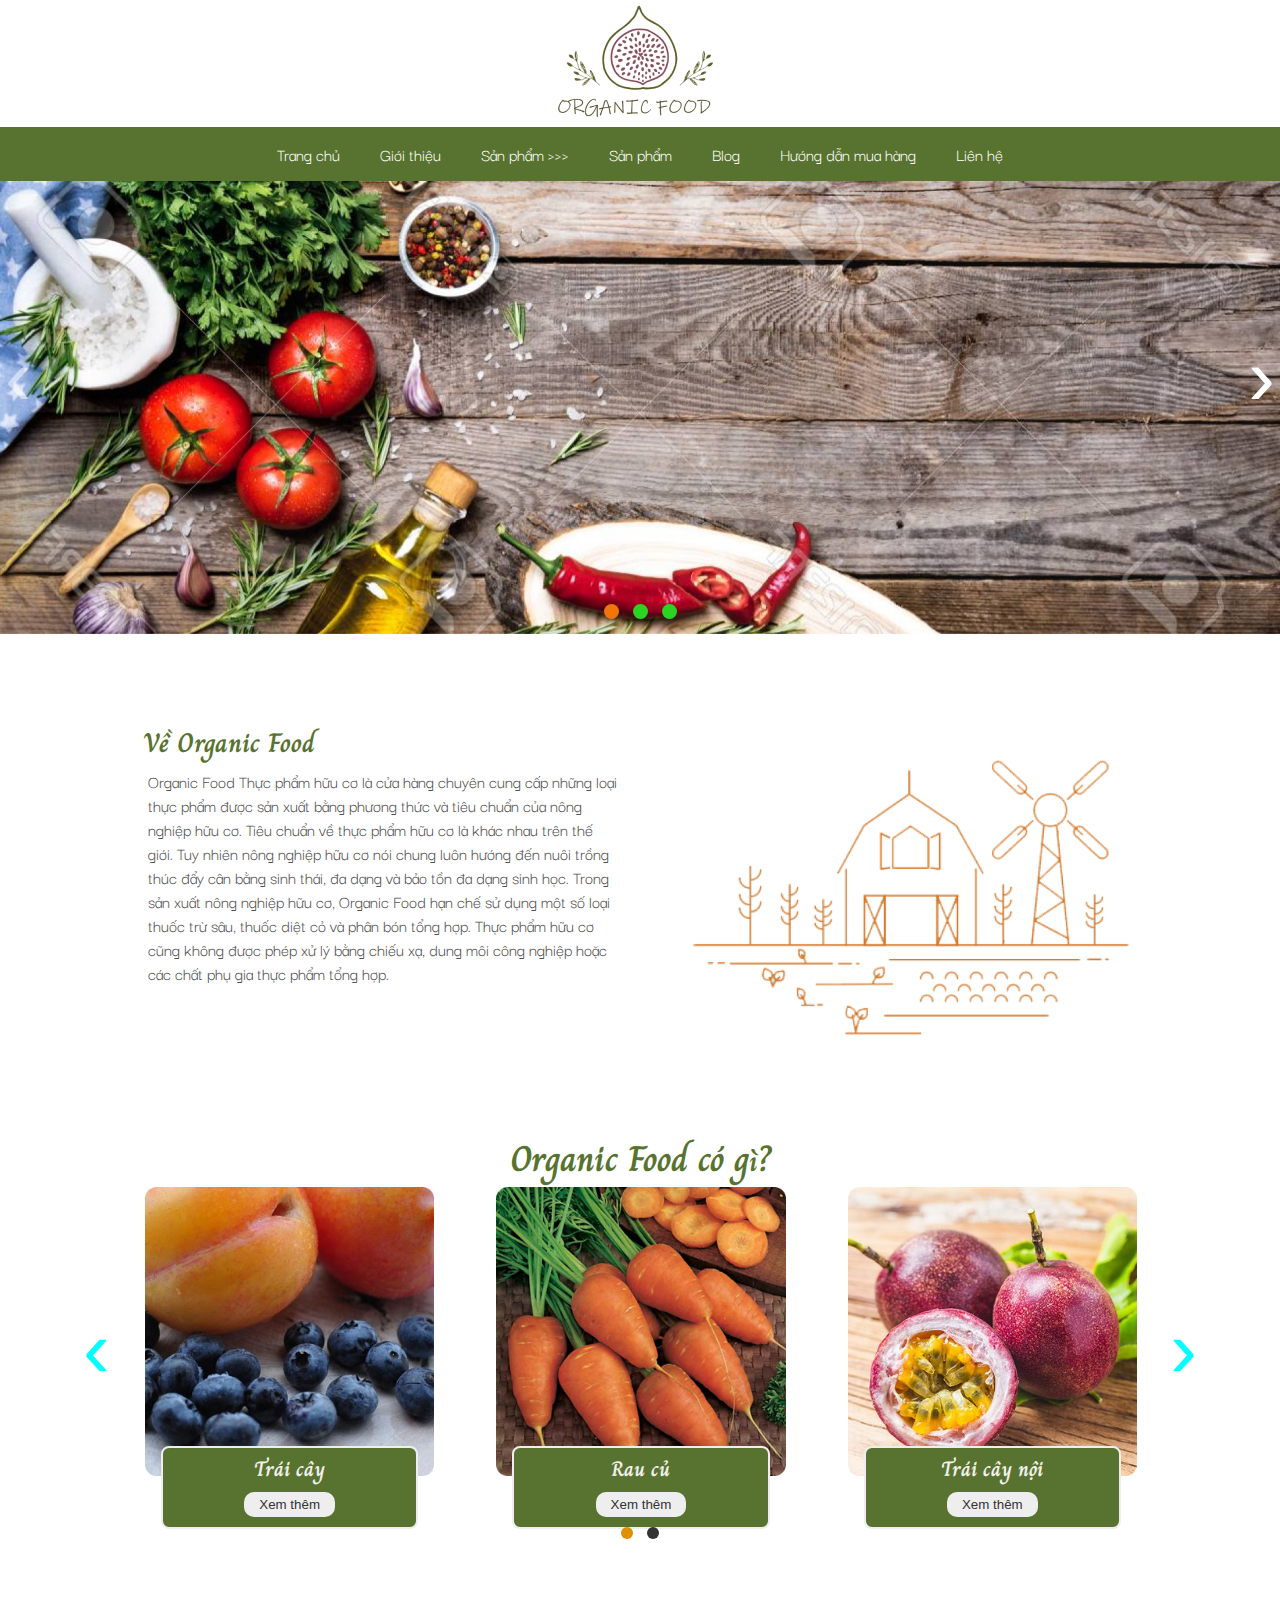
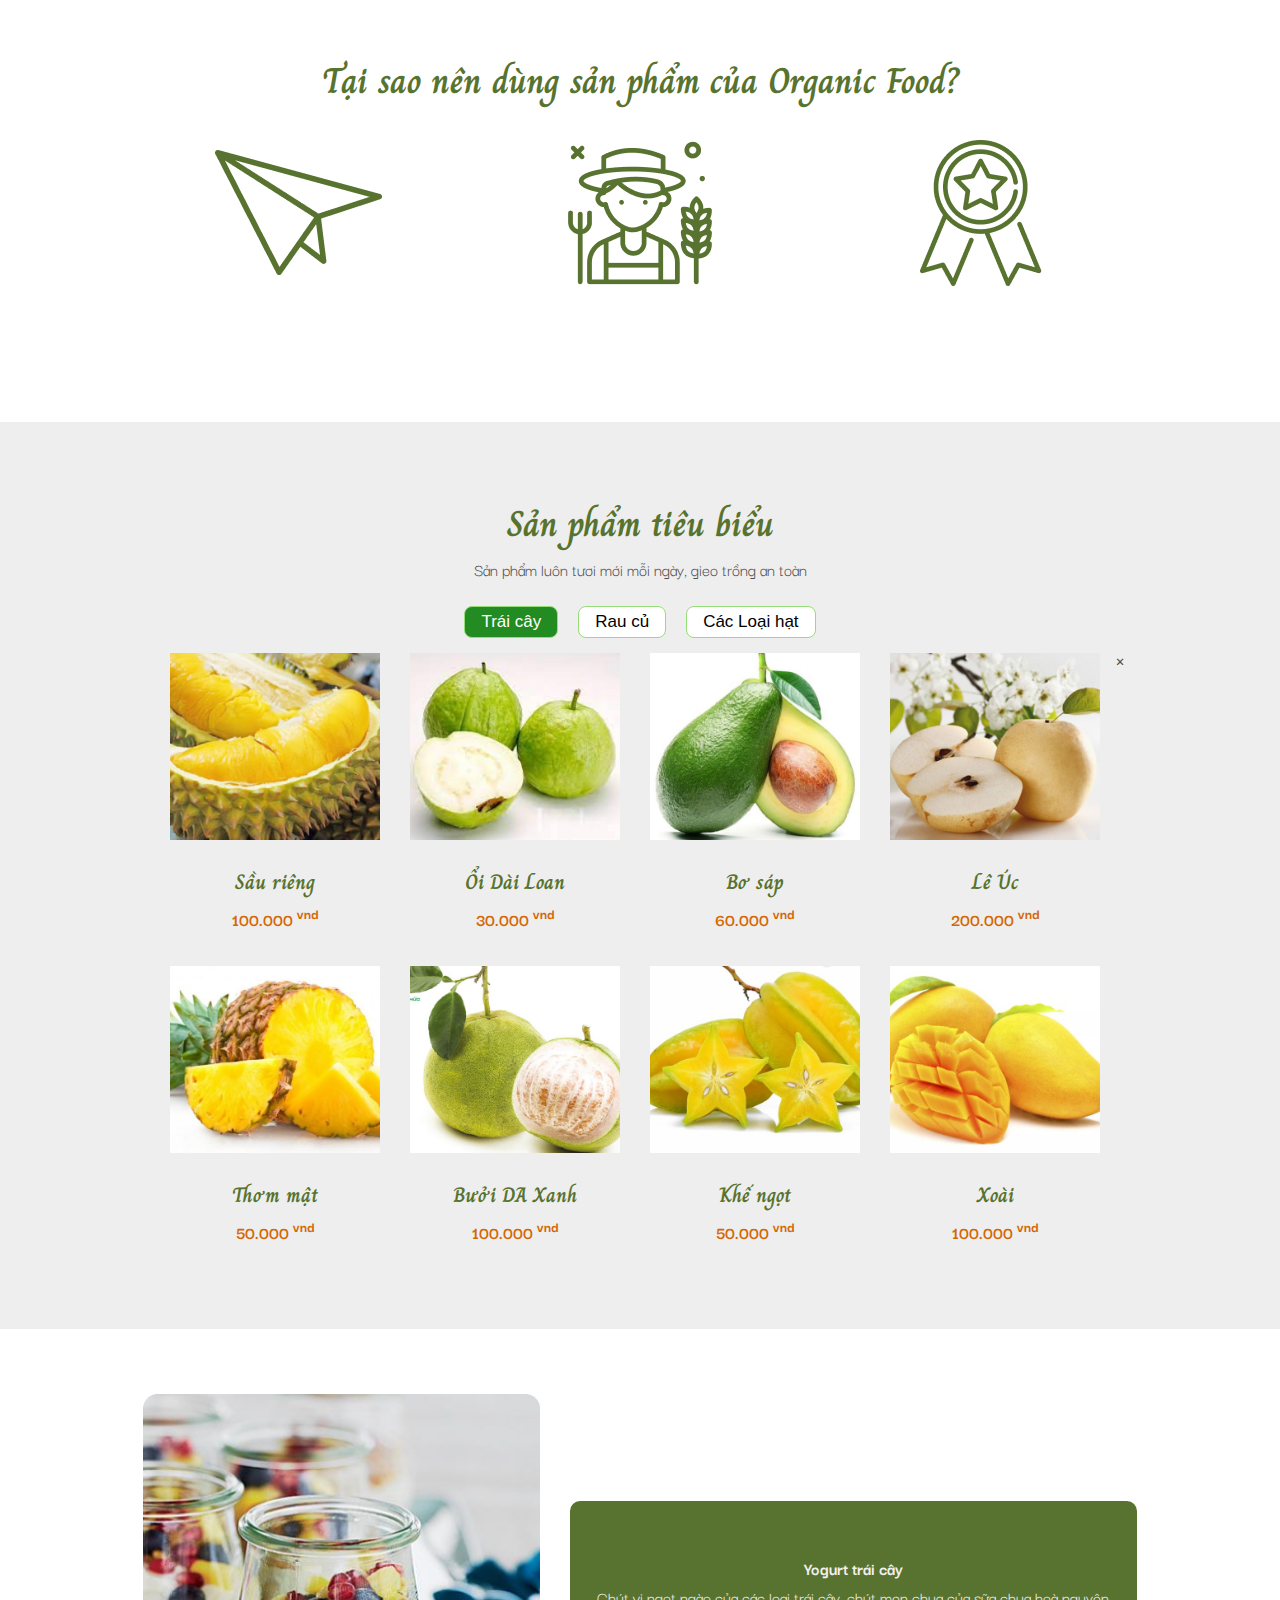
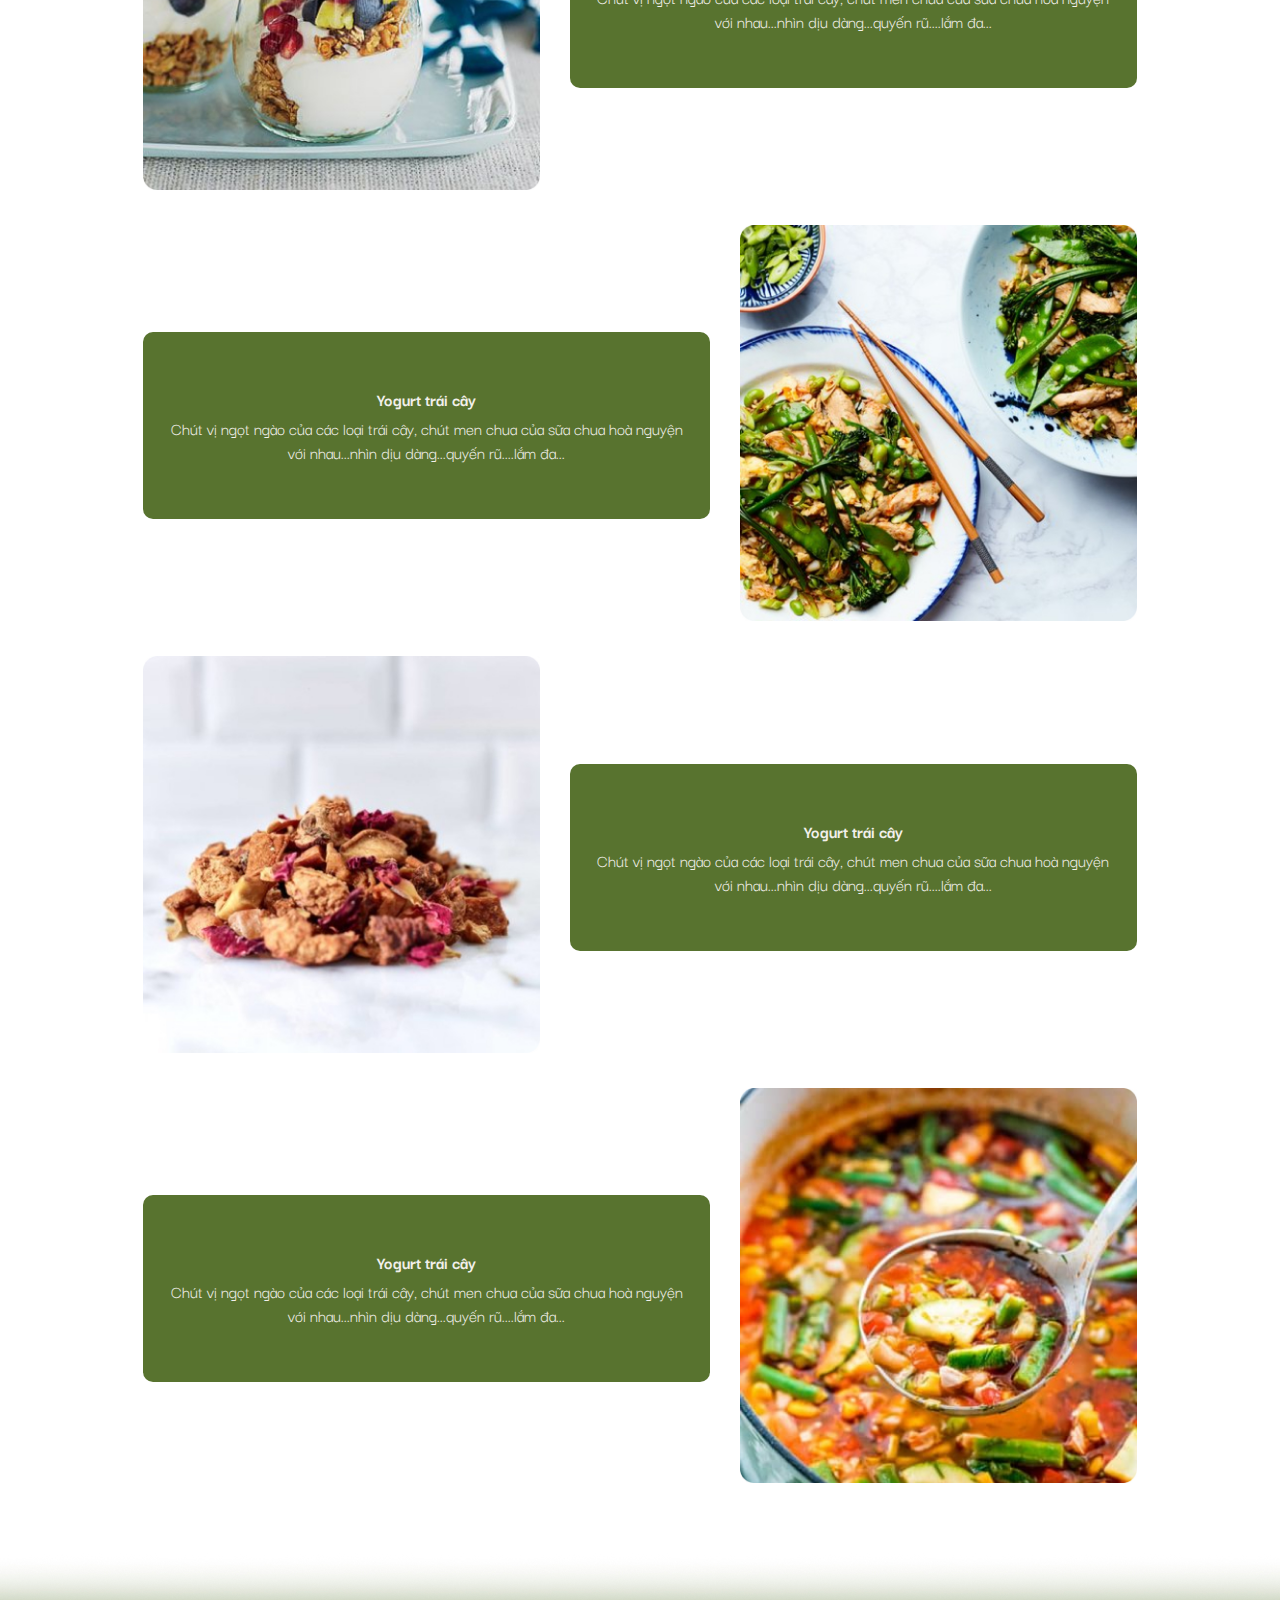
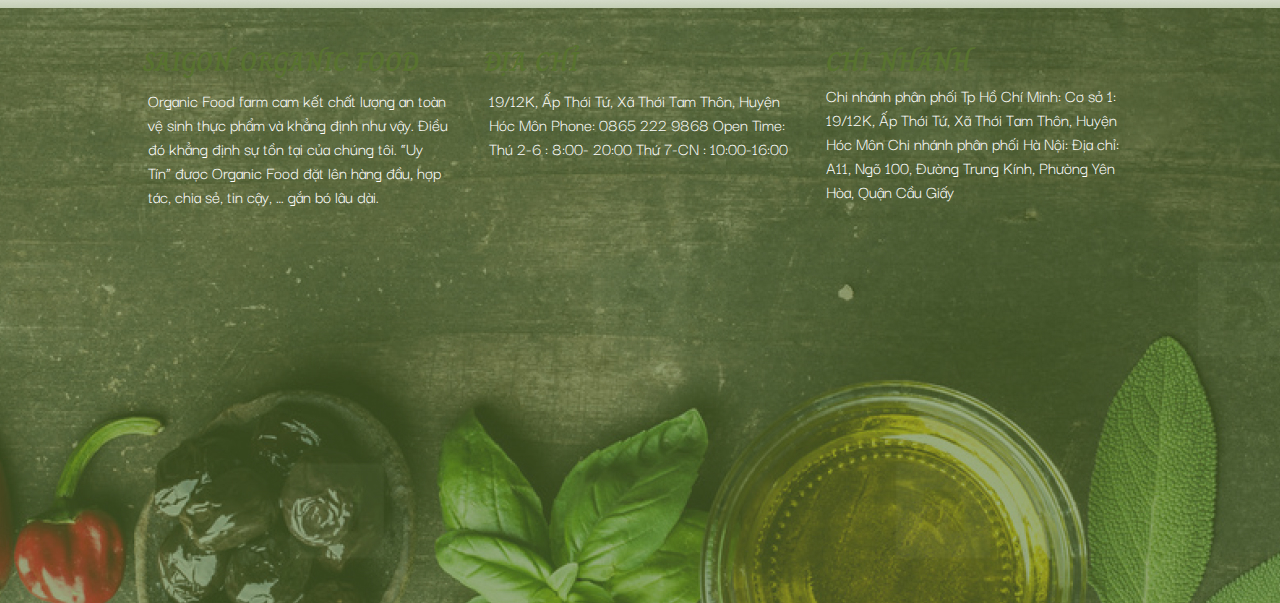
<file: index.html>
<!DOCTYPE html>
<html>
  <!-- InstanceBegin template="/Templates/temp-full.dwt" codeOutsideHTMLIsLocked="false" -->
  <head>
    <meta charset="utf-8" />
    <meta name="viewport" content="width=device-width, initial-scale=1" />
    <link rel="stylesheet" href="css/thu-vien.css" />

    <link rel="stylesheet" href="css/owl.carousel.css" />
    <link rel="stylesheet" href="css/owl.theme.default.css" />
    <link rel="stylesheet" href="css/main-style.css" />

    <!-- InstanceBeginEditable name="doctitle" -->
    <title>SAIGON ORGANIC FOOD</title>
    <!-- InstanceEndEditable -->
    <link href="images/icon (2).png" rel="shortcut icon" type="image/x-icon" />
    <!-- InstanceBeginEditable name="head" -->
    <!-- InstanceEndEditable -->
  </head>

  <body>
    <div class="row justify-center">
      <a href=".html"><img src="images/logo.png" /></a>
    </div>
    <nav class="bg-primary">
      <ul>
        <li><a href=".html">Trang chủ</a></li>
        <li><a href="html-con/gioi-thieu.html">Giới thiệu</a></li>
        <li>
          <a href="#">Sản phẩm >>></a>
          <ul>
            <li>
              <a href="html-con/trai-cay.html">Trái cây</a>
              <ul>
                <li><a href="#"> Trái cây ngoại nhập</a></li>
                <li><a href="#"> Trái cây Miền Tây</a></li>
                <li><a href="#"> Trái cây Miền Trung</a></li>
                <li><a href="#"> Trái cây Miền Bắc</a></li>
              </ul>
            </li>
            <li>
              <a href="html-con/rau-cu.html">Rau Củ</a>
              <ul>
                <li><a href="#"> rau cu ngoại nhập</a></li>
                <li><a href="#"> rau cu Miền Tây</a></li>
                <li><a href="#"> rau cu Miền Trung</a></li>
                <li><a href="#"> rau cu Miền Bắc</a></li>
              </ul>
            </li>
            <li>
              <a href="html-con/hat.html">Các loại hạt</a>
              <ul>
                <li><a href="#"> bla bsl</a></li>
                <li><a href="#"> rau cu Miền Tây</a></li>
                <li><a href="#"> rau cu Miền Trung</a></li>
                <li><a href="#"> rau cu Miền Bắc</a></li>
              </ul>
            </li>
          </ul>
        </li>
        <li class="megaDropdown">
          <a href="#">Sản phẩm</a>
          <div class="row mega-Menu">
            <div class="col-3">
              <h4>TRÁI CÂY</h4>
              <a href="#"> Trai cây ngoại nhập</a>
              <a href="#"> rau cu Miền Tây</a>
              <a href="#"> rau cu Miền Trung</a>
              <a href="#"> rau cu Miền Bắc</a>
            </div>
            <div class="col-3">
              <h4>RAU CỦ</h4>
              <a href="#"> rau cu ngoại nhập</a>
              <a href="#"> rau cu Miền Tây</a>
              <a href="#"> rau cu Miền Trung</a>
              <a href="#"> rau cu Miền Bắc</a>
            </div>
            <div class="col-4">
              <img src="images/blog (1).jpg" class="img-100" />
            </div>
          </div>
        </li>
        <li><a href="#">Blog</a></li>
        <li><a href="html-con/huong-dan.html">Hướng dẫn mua hàng</a></li>
        <li><a href="html-con/lien-he.html">Liên hệ</a></li>
      </ul>
    </nav>
    <!-- InstanceBeginEditable name="main" -->
    <main>
      <!--banner quagncao-->
      <div class="owl-carousel owl-theme" id="b">
        <div class="item"><img src="images/banner01.jpg" /></div>
        <div class="item"><img src="images/banner02.jpg" /></div>
        <div class="item"><img src="images/banner03.jpg" /></div>
      </div>
      <section id="about" class="my-50">
        <div class="container">
          <div class="row">
            <div class="col-6">
              <h2 class="wow bounceInLeft" data-wow-delay="1s">
                Về Organic Food
              </h2>
              <p class="wow bounceInDown" data-wow-delay="2s">
                Organic Food Thực phẩm hữu cơ là cửa hàng chuyên cung cấp những
                loại thực phẩm được sản xuất bằng phương thức và tiêu chuẩn của
                nông nghiệp hữu cơ. Tiêu chuẩn về thực phẩm hữu cơ là khác nhau
                trên thế giới. Tuy nhiên nông nghiệp hữu cơ nói chung luôn hướng
                đến nuôi trồng thúc đẩy cân bằng sinh thái, đa dạng và bảo tồn
                đa dạng sinh học. Trong sản xuất nông nghiệp hữu cơ, Organic
                Food hạn chế sử dụng một số loại thuốc trừ sâu, thuốc diệt cỏ và
                phân bón tổng hợp. Thực phẩm hữu cơ cũng không được phép xử lý
                bằng chiếu xạ, dung môi công nghiệp hoặc các chất phụ gia thực
                phẩm tổng hợp.
              </p>
            </div>
            <div class="col-6">
              <img src="images/ve-orgnic.png" class="img-100" />
            </div>
          </div>
        </div>
      </section>
      <section id="danhmuc" class="my-50">
        <h1 class="text-center">Organic Food có gì?</h1>
        <div class="container">
          <div class="owl-carousel owl-theme" id="dm">
            <div class="item">
              <img src="images/a1.jpg" />
              <div class="caption-dm text-center">
                <h3 class="text-light">Trái cây</h3>
                <button type="button" class="btn-light">Xem thêm</button>
              </div>
            </div>
            <div class="item">
              <img src="images/a2.jpg" />
              <div class="caption-dm text-center">
                <h3 class="text-light">Rau củ</h3>
                <button type="button" class="btn-light">Xem thêm</button>
              </div>
            </div>
            <div class="item">
              <img src="images/a3.jpg" />
              <div class="caption-dm text-center">
                <h3 class="text-light">Trái cây nội</h3>
                <button type="button" class="btn-light">Xem thêm</button>
              </div>
            </div>
            <div class="item">
              <img src="images/a4.jpg" />
              <div class="caption-dm text-center">
                <h3 class="text-light">Rau xanh</h3>
                <button type="button" class="btn-light">Xem thêm</button>
              </div>
            </div>
            <div class="item">
              <img src="images/a5.jpg" />
              <div class="caption-dm text-center">
                <h3 class="text-light">Các loại hạt</h3>
                <button type="button" class="btn-light">Xem thêm</button>
              </div>
            </div>
            <div class="item">
              <img src="images/a6.jpg" />
              <div class="caption-dm text-center">
                <h3 class="text-light">Ngũ cốc</h3>
                <button type="button" class="btn-light">Xem thêm</button>
              </div>
            </div>
          </div>
        </div>
      </section>
      <section id="why-choose-us" class="my-50 py-50">
        <div class="container">
          <h1 class="text-center">
            Tại sao nên dùng sản phẩm của Organic Food?
          </h1>
          <div class="row text-center align-items-center">
            <div class="col-4"><img src="images/icon (1).png" /></div>
            <div class="col-4"><img src="images/icon (2).png" /></div>
            <div class="col-4"><img src="images/icon (3).png" /></div>
          </div>
        </div>
      </section>
      <section id="" class="bg-light py-50">
        <h1 class="text-center">Sản phẩm tiêu biểu</h1>
        <p class="text-center">
          Sản phẩm luôn tươi mới mỗi ngày, gieo trồng an toàn
        </p>
        <div class="container">
          <div class="row">
            <div class="col-12">
              <div class="tab">
                <button
                  class="tablinks"
                  onclick="openCity(event, 'traicay')"
                  id="defaultOpen"
                >
                  Trái cây
                </button>
                <button class="tablinks" onclick="openCity(event, 'raucu')">
                  Rau củ
                </button>
                <button class="tablinks" onclick="openCity(event, 'hat')">
                  Các Loại hạt
                </button>
              </div>

              <div id="traicay" class="tabcontent">
                <span
                  onclick="this.parentElement.style.display='none'"
                  class="topright"
                  >&times</span
                >
                <div class="row text-center">
                  <div class="col-3">
                    <a href="html-con/sau-rieng.html"
                      ><img src="images/traicay (1).jpg" class="img-100"
                    /></a>
                    <h3>Sầu riêng</h3>
                    <h4 class="text-secondary">100.000 <sup>vnd</sup></h4>
                  </div>
                  <div class="col-3">
                    <a href="html-con/sau-rieng.html"
                      ><img src="images/traicay (2).jpg" class="img-100"
                    /></a>
                    <h3>Ổi Dài Loan</h3>
                    <h4 class="text-secondary">30.000 <sup>vnd</sup></h4>
                  </div>
                  <div class="col-3">
                    <a href="html-con/sau-rieng.html"
                      ><img src="images/traicay (3).jpg" class="img-100"
                    /></a>
                    <h3>Bơ sáp</h3>
                    <h4 class="text-secondary">60.000 <sup>vnd</sup></h4>
                  </div>
                  <div class="col-3">
                    <a href="html-con/sau-rieng.html"
                      ><img src="images/traicay (4).jpg" class="img-100"
                    /></a>
                    <h3>Lê Úc</h3>
                    <h4 class="text-secondary">200.000 <sup>vnd</sup></h4>
                  </div>
                  <div class="col-3">
                    <a href="html-con/sau-rieng.html"
                      ><img src="images/traicay (5).jpg" class="img-100"
                    /></a>
                    <h3>Thơm mật</h3>
                    <h4 class="text-secondary">50.000 <sup>vnd</sup></h4>
                  </div>
                  <div class="col-3">
                    <a href="html-con/sau-rieng.html"
                      ><img src="images/traicay (6).jpg" class="img-100"
                    /></a>
                    <h3>Bưởi DA Xanh</h3>
                    <h4 class="text-secondary">100.000 <sup>vnd</sup></h4>
                  </div>
                  <div class="col-3">
                    <a href="html-con/sau-rieng.html"
                      ><img src="images/traicay (7).jpg" class="img-100"
                    /></a>
                    <h3>Khế ngọt</h3>
                    <h4 class="text-secondary">50.000 <sup>vnd</sup></h4>
                  </div>
                  <div class="col-3">
                    <a href="html-con/sau-rieng.html"
                      ><img src="images/traicay (8).jpg" class="img-100"
                    /></a>
                    <h3>Xoài</h3>
                    <h4 class="text-secondary">100.000 <sup>vnd</sup></h4>
                  </div>
                </div>
              </div>
              <div id="raucu" class="tabcontent">
                <span
                  onclick="this.parentElement.style.display='none'"
                  class="topright"
                  >&times</span
                >
                <div class="row text-center">
                  <div class="col-3">
                    <a href="html-con/sau-rieng.html"
                      ><img src="images/raucu (1).jpg" class="img-100"
                    /></a>
                    <h3>Dưa leo</h3>
                    <h4 class="text-secondary">100.000 <sup>vnd</sup></h4>
                  </div>
                  <div class="col-3">
                    <a href="html-con/sau-rieng.html"
                      ><img src="images/raucu (2).jpg" class="img-100"
                    /></a>
                    <h3>Ổi Dài Loan</h3>
                    <h4 class="text-secondary">30.000 <sup>vnd</sup></h4>
                  </div>
                  <div class="col-3">
                    <a href="html-con/sau-rieng.html"
                      ><img src="images/raucu (3).jpg" class="img-100"
                    /></a>
                    <h3>Bơ sáp</h3>
                    <h4 class="text-secondary">60.000 <sup>vnd</sup></h4>
                  </div>
                  <div class="col-3">
                    <a href="html-con/sau-rieng.html"
                      ><img src="images/raucu (4).jpg" class="img-100"
                    /></a>
                    <h3>Lê Úc</h3>
                    <h4 class="text-secondary">200.000 <sup>vnd</sup></h4>
                  </div>
                  <div class="col-3">
                    <a href="html-con/sau-rieng.html"
                      ><img src="images/raucu (5).jpg" class="img-100"
                    /></a>
                    <h3>Thơm mật</h3>
                    <h4 class="text-secondary">50.000 <sup>vnd</sup></h4>
                  </div>
                </div>
              </div>
              <div id="hat" class="tabcontent">
                <span
                  onclick="this.parentElement.style.display='none'"
                  class="topright"
                  >&times</span
                >
                <div class="row text-center">
                  <div class="col-3">
                    <a href="html-con/sau-rieng.html"
                      ><img src="images/ngu-coc (1).jpg" class="img-100"
                    /></a>
                    <h3>Sầu riêng</h3>
                    <h4 class="text-secondary">100.000 <sup>vnd</sup></h4>
                  </div>
                  <div class="col-3">
                    <a href="html-con/sau-rieng.html"
                      ><img src="images/ngu-coc (2).jpg" class="img-100"
                    /></a>
                    <h3>Ổi Dài Loan</h3>
                    <h4 class="text-secondary">30.000 <sup>vnd</sup></h4>
                  </div>
                  <div class="col-3">
                    <a href="html-con/sau-rieng.html"
                      ><img src="images/ngu-coc (3).jpg" class="img-100"
                    /></a>
                    <h3>Bơ sáp</h3>
                    <h4 class="text-secondary">60.000 <sup>vnd</sup></h4>
                  </div>
                  <div class="col-3">
                    <a href="html-con/sau-rieng.html"
                      ><img src="images/ngu-coc (4).jpg" class="img-100"
                    /></a>
                    <h3>Lê Úc</h3>
                    <h4 class="text-secondary">200.000 <sup>vnd</sup></h4>
                  </div>
                  <div class="col-3">
                    <a href="html-con/sau-rieng.html"
                      ><img src="images/ngu-coc (5).jpg" class="img-100"
                    /></a>
                    <h3>Thơm mật</h3>
                    <h4 class="text-secondary">50.000 <sup>vnd</sup></h4>
                  </div>
                  <div class="col-3">
                    <a href="html-con/sau-rieng.html"
                      ><img src="images/ngu-coc (6).jpg" class="img-100"
                    /></a>
                    <h3>Bưởi DA Xanh</h3>
                    <h4 class="text-secondary">100.000 <sup>vnd</sup></h4>
                  </div>
                  <div class="col-3">
                    <a href="html-con/sau-rieng.html"
                      ><img src="images/ngu-coc (4).jpg" class="img-100"
                    /></a>
                    <h3>Khế ngọt</h3>
                    <h4 class="text-secondary">50.000 <sup>vnd</sup></h4>
                  </div>
                  <div class="col-3">
                    <a href="html-con/sau-rieng.html"
                      ><img src="images/ngu-coc (7).jpg" class="img-100"
                    /></a>
                    <h3>Xoài</h3>
                    <h4 class="text-secondary">100.000 <sup>vnd</sup></h4>
                  </div>
                </div>
              </div>
            </div>
          </div>
        </div>
      </section>
      <section id="" class="my-50">
        <div class="container">
          <div class="row align-items-center">
            <div class="col-5">
              <img src="images/blog (1).jpg" class="bogoc img-100" />
            </div>
            <div class="col-7">
              <div class="blog-content bg-primary text-light">
                <h4>Yogurt trái cây</h4>
                <p>
                  Chút vị ngọt ngào của các loại trái cây, chút men chua của sữa
                  chua hoà nguyện với nhau...nhìn dịu dàng...quyến rũ....lắm
                  đa...
                </p>
              </div>
            </div>
          </div>
          <!--het row1-->
          <div class="row align-items-center flex-row-reverse">
            <div class="col-5">
              <img src="images/blog (2).jpg" class="bogoc img-100" />
            </div>
            <div class="col-7">
              <div class="blog-content bg-primary text-light">
                <h4>Yogurt trái cây</h4>
                <p>
                  Chút vị ngọt ngào của các loại trái cây, chút men chua của sữa
                  chua hoà nguyện với nhau...nhìn dịu dàng...quyến rũ....lắm
                  đa...
                </p>
              </div>
            </div>
          </div>
          <!--het row1-->
          <div class="row align-items-center">
            <div class="col-5">
              <img src="images/blog (3).jpg" class="bogoc img-100" />
            </div>
            <div class="col-7">
              <div class="blog-content bg-primary text-light">
                <h4>Yogurt trái cây</h4>
                <p>
                  Chút vị ngọt ngào của các loại trái cây, chút men chua của sữa
                  chua hoà nguyện với nhau...nhìn dịu dàng...quyến rũ....lắm
                  đa...
                </p>
              </div>
            </div>
          </div>
          <!--het row1-->
          <div class="row align-items-center flex-row-reverse">
            <div class="col-5">
              <img src="images/blog (4).jpg" class="bogoc img-100" />
            </div>
            <div class="col-7">
              <div class="blog-content bg-primary text-light">
                <h4>Yogurt trái cây</h4>
                <p>
                  Chút vị ngọt ngào của các loại trái cây, chút men chua của sữa
                  chua hoà nguyện với nhau...nhìn dịu dàng...quyến rũ....lắm
                  đa...
                </p>
              </div>
            </div>
          </div>
          <!--het row1-->
        </div>
      </section>
    </main>
    <!-- InstanceEndEditable -->
    <footer>
      <div class="container">
        <div class="row">
          <div class="col-4">
            <h2>SAIGON ORGANIC FOOD</h2>
            <p>
              Organic Food farm cam kết chất lượng an toàn vệ sinh thực phẩm và
              khẳng định như vậy. Điều đó khẳng định sự tồn tại của chúng tôi.
              “Uy Tín” được Organic Food đặt lên hàng đầu, hợp tác, chia sẻ, tin
              cậy, … gắn bó lâu dài.
            </p>
          </div>
          <div class="col-4">
            <h2>ĐỊA CHỈ</h2>
            <p>
              19/12K, Ấp Thới Tứ, Xã Thới Tam Thôn, Huyện Hóc Môn Phone: 0865
              222 9868 Open Time: Thú 2-6 : 8:00- 20:00 Thứ 7-CN : 10:00-16:00
            </p>
          </div>
          <div class="col-4">
            <h2>CHI NHÁNH</h2>
            Chi nhánh phân phối Tp Hồ Chí Minh: Cơ sở 1: 19/12K, Ấp Thới Tứ, Xã
            Thới Tam Thôn, Huyện Hóc Môn Chi nhánh phân phối Hà Nội: Địa chỉ:
            A11, Ngõ 100, Đường Trung Kính, Phường Yên Hòa, Quận Cầu Giấy
          </div>
        </div>
        <div class="row">
          <iframe
            src="https://www.google.com/maps/embed?pb=!1m18!1m12!1m3!1d3917.9072790568116!2d106.60590931508669!3d10.894650992241363!2m3!1f0!2f0!3f0!3m2!1i1024!2i768!4f13.1!3m3!1m2!1s0x3174d5ed041907b7%3A0x665d80cf6a95eb62!2zMTkvMTJEIFThu5UgNDgg4bqlcCBUaOG7m2kgdOG7qSwgVGjhu5tpIFRhbSBUaMO0biwgSMOzYyBNw7RuLCBUaMOgbmggcGjhu5EgSOG7kyBDaMOtIE1pbmgsIFZpZXRuYW0!5e0!3m2!1sen!2s!4v1655732635245!5m2!1sen!2s"
            width="100%"
            height="250"
            style="border: 0"
            allowfullscreen=""
            loading="lazy"
            referrerpolicy="no-referrer-when-downgrade"
          ></iframe>
        </div>
      </div>
    </footer>

    <script src="js/jquery.min.js"></script>
    <script src="js/owl.carousel.js"></script>
    <script src="js/custom.js"></script>
  </body>
  <!-- InstanceEnd -->
</html>
</file>
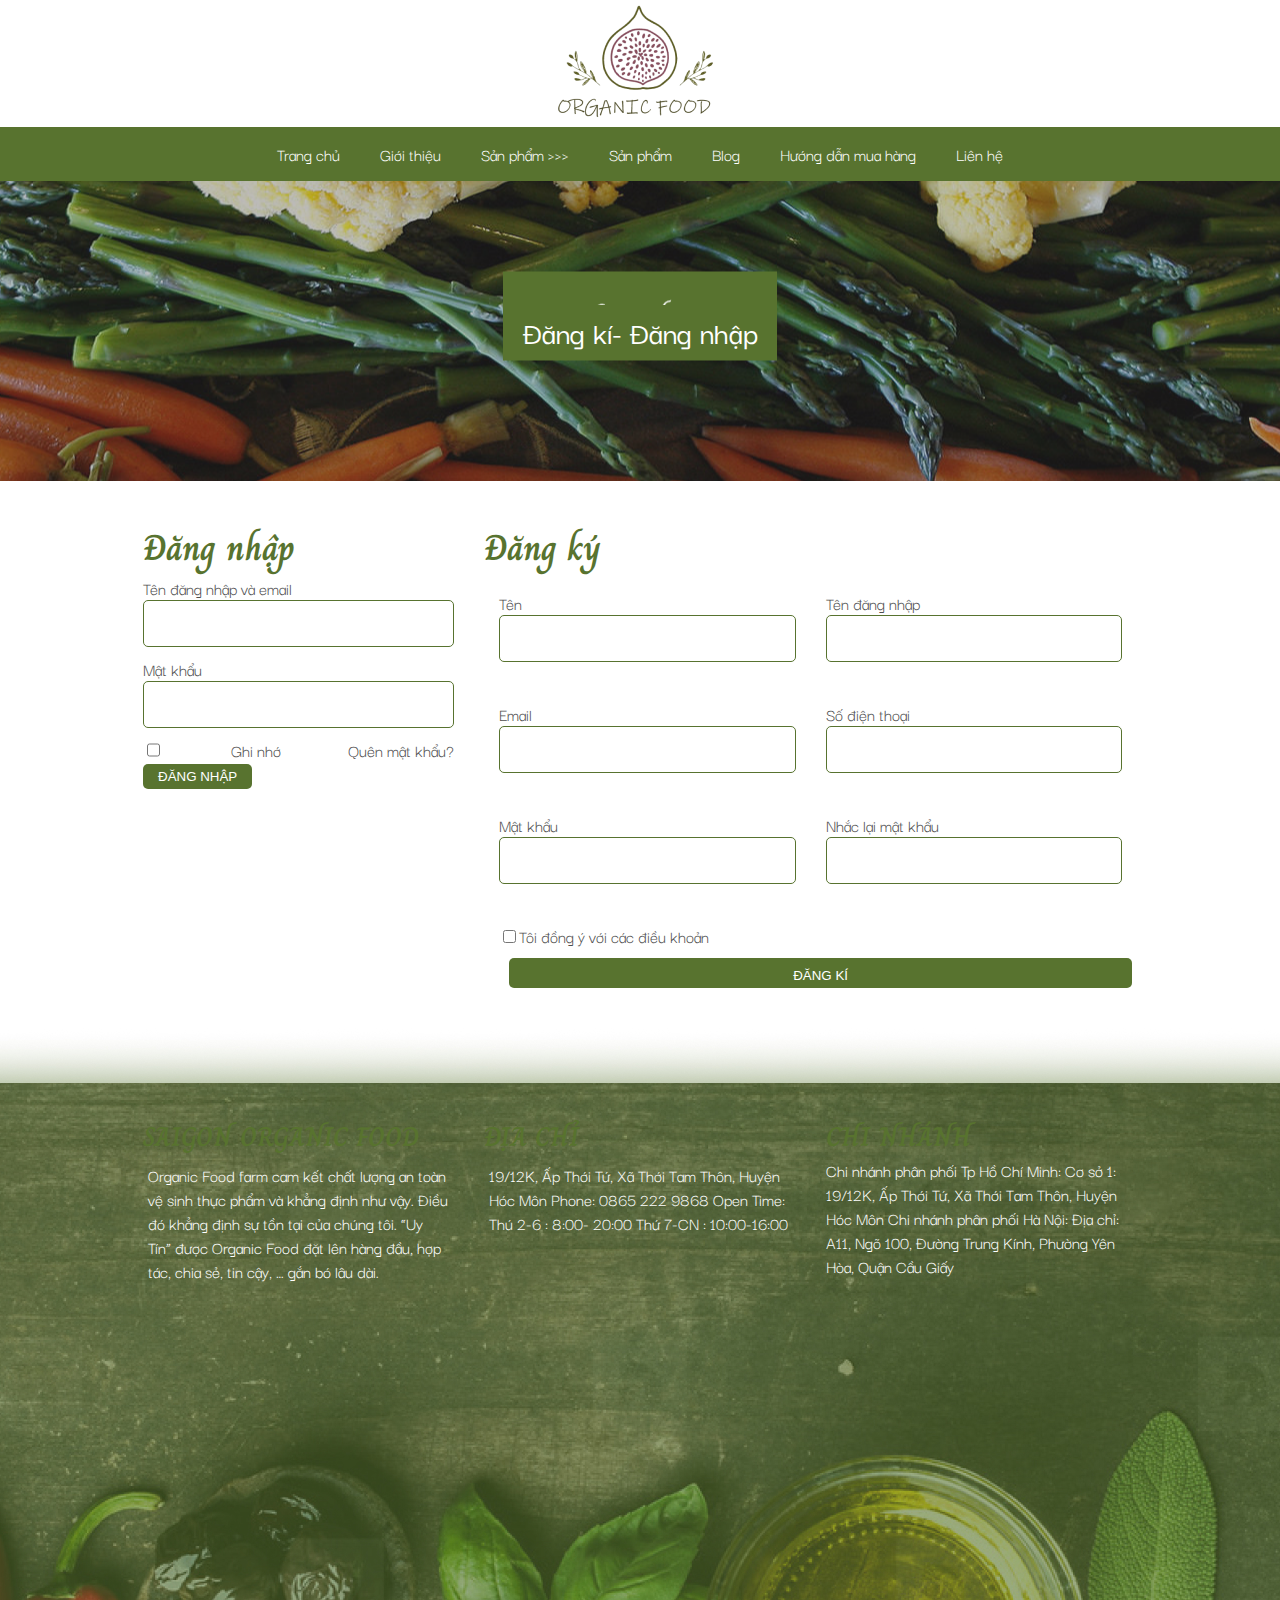
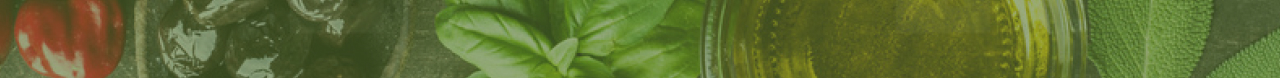
<file: html-con/dangky-dangnhap.html>
<!doctype html>
<html>
<!-- InstanceBegin template="/Templates/temp-full.dwt" codeOutsideHTMLIsLocked="false" -->
<head>
<meta charset="utf-8">
<meta name="viewport" content="width=device-width, initial-scale=1">
<link rel="stylesheet" href="../css/thu-vien.css">
<link rel="stylesheet" href="../css/owl.carousel.css">
<link rel="stylesheet" href="../css/owl.theme.default.css">
<link rel="stylesheet" href="../css/main-style.css">
<!-- InstanceBeginEditable name="doctitle" -->
<title>SAIGON ORGANIC FOOD</title>
<!-- InstanceEndEditable -->
<link href="../images/icon (2).png" rel="shortcut icon" type="image/x-icon">
<!-- InstanceBeginEditable name="head" -->
<!-- InstanceEndEditable -->
</head>
<body>
<div class="row justify-center"> <a href="../.html"><img src="../images/logo.png"></a> </div>
<nav class="bg-primary">
  <ul>
    <li><a href="../.html">Trang chủ</a></li>
    <li><a href="gioi-thieu.html">Giới thiệu</a></li>
    <li> <a href="#">Sản phẩm >>></a>
      <ul>
        <li><a href="trai-cay.html">Trái cây</a>
          <ul>
            <li><a href="#"> Trái cây ngoại nhập</a></li>
            <li><a href="#"> Trái cây Miền Tây</a></li>
            <li><a href="#"> Trái cây Miền Trung</a></li>
            <li><a href="#"> Trái cây Miền Bắc</a></li>
          </ul>
        </li>
        <li><a href="rau-cu.html">Rau Củ</a>
          <ul>
            <li><a href="#"> rau cu ngoại nhập</a></li>
            <li><a href="#"> rau cu Miền Tây</a></li>
            <li><a href="#"> rau cu Miền Trung</a></li>
            <li><a href="#"> rau cu Miền Bắc</a></li>
          </ul>
        </li>
        <li><a href="hat.html">Các loại hạt</a>
          <ul>
            <li><a href="#"> bla bsl</a></li>
            <li><a href="#"> rau cu Miền Tây</a></li>
            <li><a href="#"> rau cu Miền Trung</a></li>
            <li><a href="#"> rau cu Miền Bắc</a></li>
          </ul>
        </li>
      </ul>
    </li>
    <li class="megaDropdown"><a href="#">Sản phẩm</a>
      <div class="row mega-Menu">
        <div class="col-3">
          <h4>TRÁI CÂY</h4>
          <a href="#"> Trai cây ngoại nhập</a> <a href="#"> rau cu Miền Tây</a> <a href="#"> rau cu Miền Trung</a> <a href="#"> rau cu Miền Bắc</a> </div>
        <div class="col-3">
          <h4>RAU CỦ</h4>
          <a href="#"> rau cu ngoại nhập</a> <a href="#"> rau cu Miền Tây</a> <a href="#"> rau cu Miền Trung</a> <a href="#"> rau cu Miền Bắc</a> </div>
        <div class="col-4"> <img src="../images/blog (1).jpg" class="img-100"> </div>
      </div>
    </li>
    <li><a href="#">Blog</a></li>
    <li><a href="huong-dan.html">Hướng dẫn mua hàng</a></li>
    <li><a href="lien-he.html">Liên hệ</a></li>
  </ul>
</nav>
<!-- InstanceBeginEditable name="main" -->
<main>
  <!--banner quagncao-->
  <div class="tieudeTrang-lh">
    <div class="bg-primary" style="font-size: 2rem; padding: 5px ">Đăng kí- Đăng nhập</div>
  </div>
  <div class="container">
    <div class="row">
      <div class="col-4">
        <h1 class="text-primary">Đăng nhập</h1>
        <form name="dnhap" class="border-primary" >
          <label for="dangnhap">Tên đăng nhập và email</label>
          <input type="text" name="dangnhap" class="form-control">
          <label for="matkhau">Mật khẩu</label>
          <input type="password" name="matkhau" class="form-control">
          <div class="row justify-between">
            <input type="checkbox" name="ghinho" id="ghinho">
            <label for="ghinho" >Ghi nhớ</label>
Quên mật khẩu?   </div>
           <input type="submit" name="dangnhap" value="ĐĂNG NHẬP" class="btn-primary mt-20">
       
        </form>
      </div>
		<div class="col-8 ">
			
		<h1 class="text-primary">Đăng ký</h1>
			<form name="dangki" class="border-primary">
						<div class="row">	
				<div class="col-6"><label for="Ten">Tên</label>

				<input type="ten" name="Ten" class="form-control">
					</div>
											<div class="col-6"><label for="Tendn">Tên đăng nhập</label>

												<input type="tendn" name="Tendn" class="form-control"></div>

			
				<div class="col-6"> <label for="Mail">Email</label>
					<input type="mail" name="Mail" class="form-control">
					</div>
										
							<div class="col-6"><label for="dt">Số điện thoại</label>

								<input type="Dt" name="dt" class="form-control"></div>

			
				<div class="col-6"><label for="Passw">Mật khẩu</label>
					<input type="passw" name="Passw" class="form-control"></div>
						
				<div class="col-6"><label for="poassw">Nhắc lại mật khẩu</label>
					<input type="Paassw" name="poassw" class="form-control"></div>
							
							<div class="col-12"> <input type="checkbox" name="dongy" id="dongy" ></input><label for="dongy">Tôi đồng ý với các điều khoản</label>
				<input type="submit" class="btn-primary img-100 py-10"  value="ĐĂNG KÍ"
				</div>

			</form>
		
		
		
		
		
		
		
		</div>
		
		
		
		
		
    </div>
  </div>
</main>
<!-- InstanceEndEditable -->
<footer>
  <div class="container">
    <div class="row">
      <div class="col-4">
        <h2>SAIGON ORGANIC FOOD</h2>
        <p>Organic Food farm cam kết chất lượng an toàn vệ sinh thực phẩm và khẳng định như vậy. Điều đó khẳng định sự tồn tại của chúng tôi. “Uy Tín” được Organic Food đặt lên hàng đầu, hợp tác, chia sẻ, tin cậy, … gắn bó lâu dài. </p>
      </div>
      <div class="col-4">
        <h2>ĐỊA CHỈ</h2>
        <p>19/12K, Ấp Thới Tứ, Xã Thới Tam Thôn, Huyện Hóc Môn
          Phone: 0865 222 9868
          Open Time: 
          Thú 2-6    : 8:00- 20:00
          Thứ 7-CN : 10:00-16:00 </p>
      </div>
      <div class="col-4">
        <h2>CHI NHÁNH</h2>
        Chi nhánh phân phối Tp Hồ Chí Minh:
        Cơ sở 1: 19/12K, Ấp Thới Tứ, Xã Thới Tam Thôn, Huyện Hóc Môn
        Chi nhánh phân phối Hà Nội:
        Địa chỉ: A11, Ngõ 100, Đường Trung Kính, Phường Yên Hòa, Quận Cầu Giấy </div>
    </div>
    <div class="row">
      <iframe src="https://www.google.com/maps/embed?pb=!1m18!1m12!1m3!1d3917.9072790568116!2d106.60590931508669!3d10.894650992241363!2m3!1f0!2f0!3f0!3m2!1i1024!2i768!4f13.1!3m3!1m2!1s0x3174d5ed041907b7%3A0x665d80cf6a95eb62!2zMTkvMTJEIFThu5UgNDgg4bqlcCBUaOG7m2kgdOG7qSwgVGjhu5tpIFRhbSBUaMO0biwgSMOzYyBNw7RuLCBUaMOgbmggcGjhu5EgSOG7kyBDaMOtIE1pbmgsIFZpZXRuYW0!5e0!3m2!1sen!2s!4v1655732635245!5m2!1sen!2s" width="100%" height="250" style="border:0;" allowfullscreen="" loading="lazy" referrerpolicy="no-referrer-when-downgrade"></iframe>
    </div>
  </div>
</footer>
<script src="../js/jquery.min.js"></script>
<script src="../js/owl.carousel.js"></script>
<script src="../js/custom.js"></script>
</body>
<!-- InstanceEnd -->
</html>
</file>
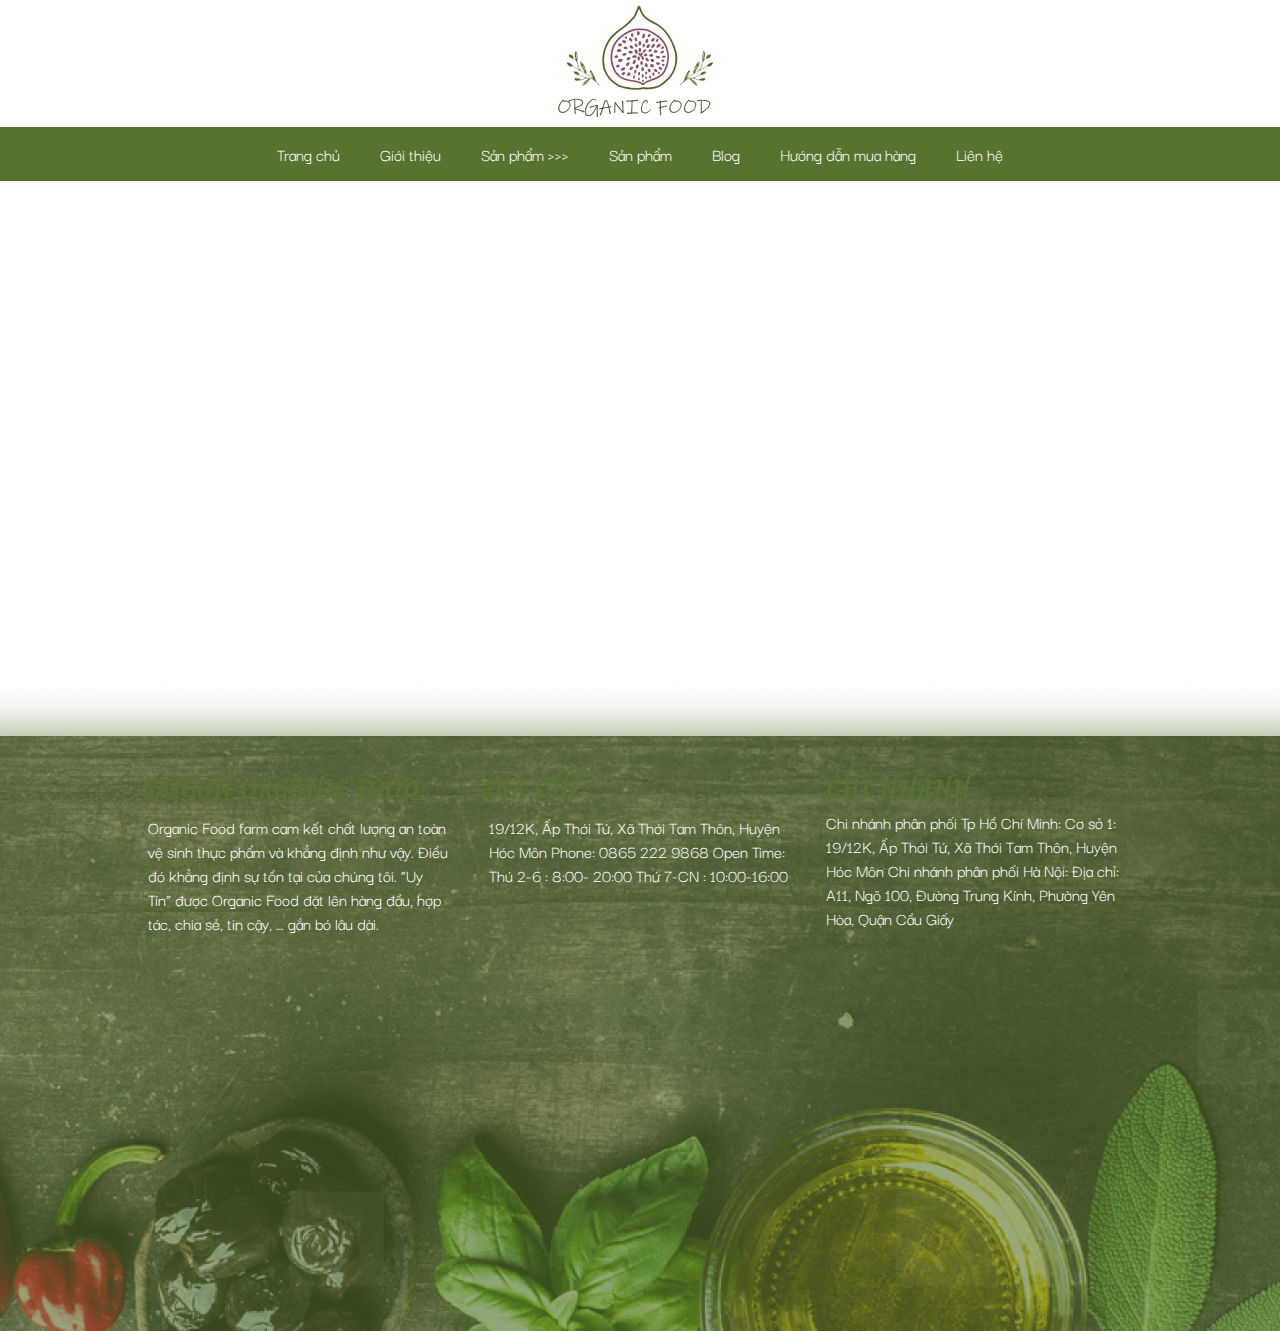
<file: html-con/gioi-thieu.html>
<!doctype html>
<html><!-- InstanceBegin template="/Templates/temp-full.dwt" codeOutsideHTMLIsLocked="false" -->
<head>
<meta charset="utf-8">
<meta name="viewport" content="width=device-width, initial-scale=1">
<link rel="stylesheet" href="../css/thu-vien.css">

<link rel="stylesheet" href="../css/owl.carousel.css">
	<link rel="stylesheet" href="../css/owl.theme.default.css">
	<link rel="stylesheet" href="../css/main-style.css">
	 
<!-- InstanceBeginEditable name="doctitle" -->
<title>SAIGON ORGANIC FOOD</title>
<!-- InstanceEndEditable -->
<link href="../images/icon%20(2).png" rel="shortcut icon" type="image/x-icon">
<!-- InstanceBeginEditable name="head" -->
<!-- InstanceEndEditable -->
</head>

<body>
<div class="row justify-center"> <a href="../.html"><img src="../images/logo.png"></a> </div>
<nav class="bg-primary">
  <ul>
    <li><a href="../.html">Trang chủ</a></li>
    <li><a href="gioi-thieu.html">Giới thiệu</a></li>
    <li> <a href="#">Sản phẩm >>></a>
      <ul>
        <li><a href="trai-cay.html">Trái cây</a>
          <ul>
            <li><a href="#"> Trái cây ngoại nhập</a></li>
            <li><a href="#"> Trái cây Miền Tây</a></li>
            <li><a href="#"> Trái cây Miền Trung</a></li>
            <li><a href="#"> Trái cây Miền Bắc</a></li>
          </ul>
        </li>
        <li><a href="rau-cu.html">Rau Củ</a>
          <ul>
            <li><a href="#"> rau cu ngoại nhập</a></li>
            <li><a href="#"> rau cu Miền Tây</a></li>
            <li><a href="#"> rau cu Miền Trung</a></li>
            <li><a href="#"> rau cu Miền Bắc</a></li>
          </ul>
        </li>
        <li><a href="hat.html">Các loại hạt</a>
          <ul>
            <li><a href="#"> bla bsl</a></li>
            <li><a href="#"> rau cu Miền Tây</a></li>
            <li><a href="#"> rau cu Miền Trung</a></li>
            <li><a href="#"> rau cu Miền Bắc</a></li>
          </ul>
        </li>
      </ul>
    </li>
    <li class="megaDropdown"><a href="#">Sản phẩm</a>
      <div class="row mega-Menu">
        <div class="col-3">
          <h4>TRÁI CÂY</h4>
          <a href="#"> Trai cây ngoại nhập</a>
			<a href="#"> rau cu Miền Tây</a>
			<a href="#"> rau cu Miền Trung</a> 
			<a href="#"> rau cu Miền Bắc</a>
		  </div>
        <div class="col-3">
          <h4>RAU CỦ</h4>
          <a href="#"> rau cu ngoại nhập</a> 
			<a href="#"> rau cu Miền Tây</a> 
			<a href="#"> rau cu Miền Trung</a> 
			<a href="#"> rau cu Miền Bắc</a> 
		  </div>
        <div class="col-4"> <img src="../images/blog%20(1).jpg" class="img-100"> </div>
      </div>
    </li>
    <li><a href="#">Blog</a></li>
    <li><a href="huong-dan.html">Hướng dẫn mua hàng</a></li>
    <li><a href="lien-he.html">Liên hệ</a></li>
  </ul>
</nav>
<!-- InstanceBeginEditable name="main" -->
<main></main>
<!-- InstanceEndEditable -->
<footer>
  <div class="container">
    <div class="row">
      <div class="col-4">
        <h2>SAIGON ORGANIC FOOD</h2>
        <p>Organic Food farm cam kết chất lượng an toàn vệ sinh thực phẩm và khẳng định như vậy. Điều đó khẳng định sự tồn tại của chúng tôi. “Uy Tín” được Organic Food đặt lên hàng đầu, hợp tác, chia sẻ, tin cậy, … gắn bó lâu dài. </p>
      </div>
      <div class="col-4">
        <h2>ĐỊA CHỈ</h2>
        <p>19/12K, Ấp Thới Tứ, Xã Thới Tam Thôn, Huyện Hóc Môn
          Phone: 0865 222 9868
          Open Time: 
          Thú 2-6    : 8:00- 20:00
          Thứ 7-CN : 10:00-16:00 </p>
      </div>
      <div class="col-4">
        <h2>CHI NHÁNH</h2>
        Chi nhánh phân phối Tp Hồ Chí Minh:
        Cơ sở 1: 19/12K, Ấp Thới Tứ, Xã Thới Tam Thôn, Huyện Hóc Môn
        Chi nhánh phân phối Hà Nội:
        Địa chỉ: A11, Ngõ 100, Đường Trung Kính, Phường Yên Hòa, Quận Cầu Giấy </div>
    </div>
    <div class="row">
      <iframe src="https://www.google.com/maps/embed?pb=!1m18!1m12!1m3!1d3917.9072790568116!2d106.60590931508669!3d10.894650992241363!2m3!1f0!2f0!3f0!3m2!1i1024!2i768!4f13.1!3m3!1m2!1s0x3174d5ed041907b7%3A0x665d80cf6a95eb62!2zMTkvMTJEIFThu5UgNDgg4bqlcCBUaOG7m2kgdOG7qSwgVGjhu5tpIFRhbSBUaMO0biwgSMOzYyBNw7RuLCBUaMOgbmggcGjhu5EgSOG7kyBDaMOtIE1pbmgsIFZpZXRuYW0!5e0!3m2!1sen!2s!4v1655732635245!5m2!1sen!2s" width="100%" height="250" style="border:0;" allowfullscreen="" loading="lazy" referrerpolicy="no-referrer-when-downgrade"></iframe>
    </div>
  </div>
</footer>
	
	<script src="../js/jquery.min.js"></script>
	<script src="../js/owl.carousel.js"></script>
	<script src="../js/custom.js"></script>
	
</body>
<!-- InstanceEnd --></html>
</file>
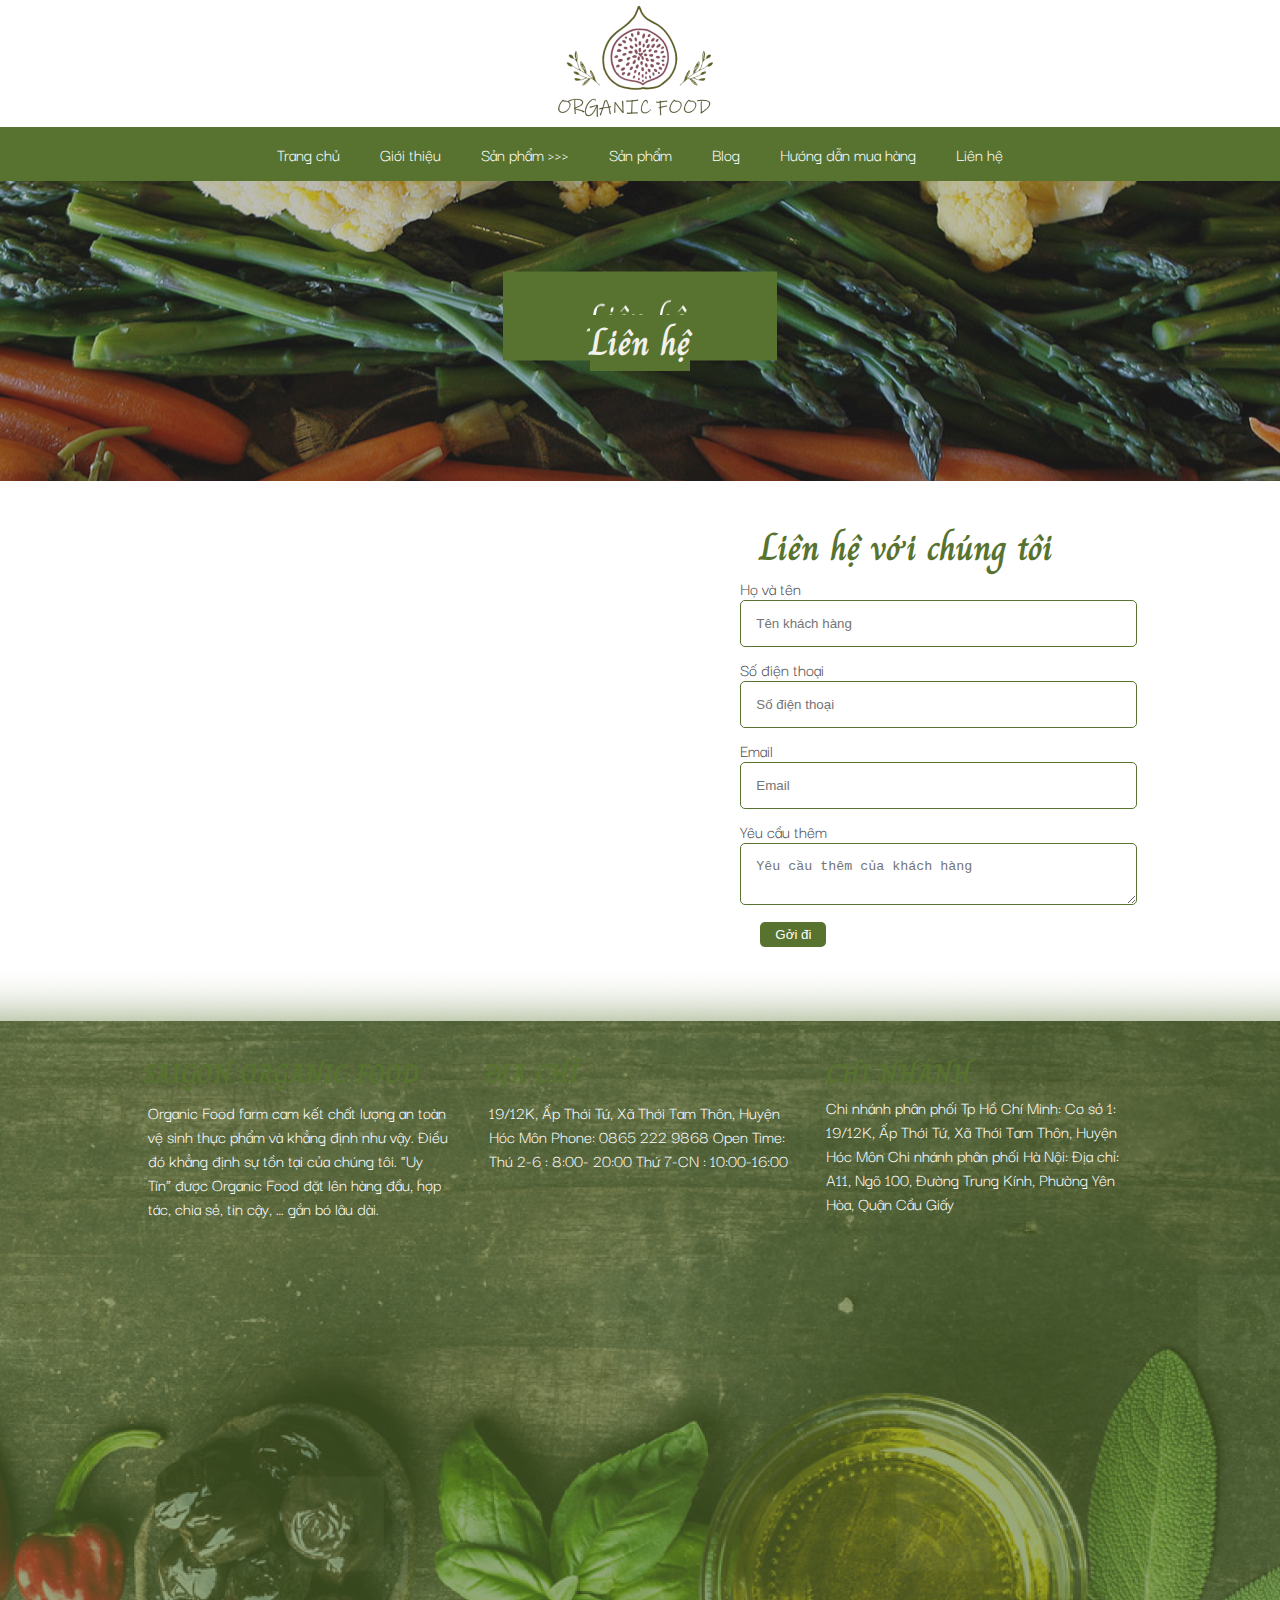
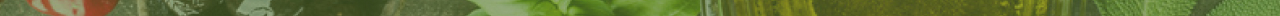
<file: html-con/lien-he.html>
<!doctype html>
<html><!-- InstanceBegin template="/Templates/temp-full.dwt" codeOutsideHTMLIsLocked="false" -->
<head>
<meta charset="utf-8">
<meta name="viewport" content="width=device-width, initial-scale=1">
<link rel="stylesheet" href="../css/thu-vien.css">

<link rel="stylesheet" href="../css/owl.carousel.css">
	<link rel="stylesheet" href="../css/owl.theme.default.css">
	<link rel="stylesheet" href="../css/main-style.css">
	 
<!-- InstanceBeginEditable name="doctitle" -->
<title>SAIGON ORGANIC FOOD</title>
<!-- InstanceEndEditable -->
<link href="../images/icon%20(2).png" rel="shortcut icon" type="image/x-icon">
<!-- InstanceBeginEditable name="head" -->
<!-- InstanceEndEditable -->
</head>

<body>
<div class="row justify-center"> <a href="../.html"><img src="../images/logo.png"></a> </div>
<nav class="bg-primary">
  <ul>
    <li><a href="../.html">Trang chủ</a></li>
    <li><a href="gioi-thieu.html">Giới thiệu</a></li>
    <li> <a href="#">Sản phẩm >>></a>
      <ul>
        <li><a href="trai-cay.html">Trái cây</a>
          <ul>
            <li><a href="#"> Trái cây ngoại nhập</a></li>
            <li><a href="#"> Trái cây Miền Tây</a></li>
            <li><a href="#"> Trái cây Miền Trung</a></li>
            <li><a href="#"> Trái cây Miền Bắc</a></li>
          </ul>
        </li>
        <li><a href="rau-cu.html">Rau Củ</a>
          <ul>
            <li><a href="#"> rau cu ngoại nhập</a></li>
            <li><a href="#"> rau cu Miền Tây</a></li>
            <li><a href="#"> rau cu Miền Trung</a></li>
            <li><a href="#"> rau cu Miền Bắc</a></li>
          </ul>
        </li>
        <li><a href="hat.html">Các loại hạt</a>
          <ul>
            <li><a href="#"> bla bsl</a></li>
            <li><a href="#"> rau cu Miền Tây</a></li>
            <li><a href="#"> rau cu Miền Trung</a></li>
            <li><a href="#"> rau cu Miền Bắc</a></li>
          </ul>
        </li>
      </ul>
    </li>
    <li class="megaDropdown"><a href="#">Sản phẩm</a>
      <div class="row mega-Menu">
        <div class="col-3">
          <h4>TRÁI CÂY</h4>
          <a href="#"> Trai cây ngoại nhập</a>
			<a href="#"> rau cu Miền Tây</a>
			<a href="#"> rau cu Miền Trung</a> 
			<a href="#"> rau cu Miền Bắc</a>
		  </div>
        <div class="col-3">
          <h4>RAU CỦ</h4>
          <a href="#"> rau cu ngoại nhập</a> 
			<a href="#"> rau cu Miền Tây</a> 
			<a href="#"> rau cu Miền Trung</a> 
			<a href="#"> rau cu Miền Bắc</a> 
		  </div>
        <div class="col-4"> <img src="../images/blog%20(1).jpg" class="img-100"> </div>
      </div>
    </li>
    <li><a href="#">Blog</a></li>
    <li><a href="huong-dan.html">Hướng dẫn mua hàng</a></li>
    <li><a href="lien-he.html">Liên hệ</a></li>
  </ul>
</nav>
<!-- InstanceBeginEditable name="main" -->
<main>
	<div class="tieudeTrang-lh">
		<h1 class="bg-primary text-light">Liên hệ</h1>
	</div>
	<div class="container">
	<div class="row">
		<div class="col-7">
		
		<iframe src="https://www.google.com/maps/embed?pb=!1m18!1m12!1m3!1d3919.097184796205!2d106.6855799!3d10.8038683!2m3!1f0!2f0!3f0!3m2!1i1024!2i768!4f13.1!3m3!1m2!1s0x317528db03b63f13%3A0xd92155243bc0b591!2zMTEzIFBoYW4gxJDEg25nIEzGsHUsIFBoxrDhu51uZyA3LCBQaMO6IE5odeG6rW4sIFRow6BuaCBwaOG7kSBI4buTIENow60gTWluaA!5e0!3m2!1svi!2s!4v1656934884812!5m2!1svi!2s" width="100%" height="450" style="border:0;" allowfullscreen="" loading="lazy" referrerpolicy="no-referrer-when-downgrade"></iframe>
		</div>
	  <div class="col-5">
		<h1 class="ml-20">Liên hệ với chúng tôi</h1>
		<form name="lienhe" action="#" class="f-lienhe">
		  <label for="hoten">Họ và tên</label>
		  <input type="text" name="hoten" placeholder="Tên khách hàng" class="form-control">
		  <label for="phone">Số điện thoại</label>
		  <input type="tel" name="phone" placeholder="Số điện thoại" class="form-control">
			<label for="email">Email</label>
		  <input type="email" name="email" placeholder="Email" class="form-control">
		  <label for="ycau">Yêu cầu thêm</label>
<textarea name="ycau" placeholder="Yêu cầu thêm của khách hàng" class="form-control"></textarea>		  
		  <input type="submit" value="Gởi đi" name="goiform" class="btn-primary ml-20" >
		  
		  </form>
		  
		  
		  
		  
</div>
		
		
		
		
		</div>
	
	
	
	
	</div>
	
	
	</main>
<!-- InstanceEndEditable -->
<footer>
  <div class="container">
    <div class="row">
      <div class="col-4">
        <h2>SAIGON ORGANIC FOOD</h2>
        <p>Organic Food farm cam kết chất lượng an toàn vệ sinh thực phẩm và khẳng định như vậy. Điều đó khẳng định sự tồn tại của chúng tôi. “Uy Tín” được Organic Food đặt lên hàng đầu, hợp tác, chia sẻ, tin cậy, … gắn bó lâu dài. </p>
      </div>
      <div class="col-4">
        <h2>ĐỊA CHỈ</h2>
        <p>19/12K, Ấp Thới Tứ, Xã Thới Tam Thôn, Huyện Hóc Môn
          Phone: 0865 222 9868
          Open Time: 
          Thú 2-6    : 8:00- 20:00
          Thứ 7-CN : 10:00-16:00 </p>
      </div>
      <div class="col-4">
        <h2>CHI NHÁNH</h2>
        Chi nhánh phân phối Tp Hồ Chí Minh:
        Cơ sở 1: 19/12K, Ấp Thới Tứ, Xã Thới Tam Thôn, Huyện Hóc Môn
        Chi nhánh phân phối Hà Nội:
        Địa chỉ: A11, Ngõ 100, Đường Trung Kính, Phường Yên Hòa, Quận Cầu Giấy </div>
    </div>
    <div class="row">
      <iframe src="https://www.google.com/maps/embed?pb=!1m18!1m12!1m3!1d3917.9072790568116!2d106.60590931508669!3d10.894650992241363!2m3!1f0!2f0!3f0!3m2!1i1024!2i768!4f13.1!3m3!1m2!1s0x3174d5ed041907b7%3A0x665d80cf6a95eb62!2zMTkvMTJEIFThu5UgNDgg4bqlcCBUaOG7m2kgdOG7qSwgVGjhu5tpIFRhbSBUaMO0biwgSMOzYyBNw7RuLCBUaMOgbmggcGjhu5EgSOG7kyBDaMOtIE1pbmgsIFZpZXRuYW0!5e0!3m2!1sen!2s!4v1655732635245!5m2!1sen!2s" width="100%" height="250" style="border:0;" allowfullscreen="" loading="lazy" referrerpolicy="no-referrer-when-downgrade"></iframe>
    </div>
  </div>
</footer>
	
	<script src="../js/jquery.min.js"></script>
	<script src="../js/owl.carousel.js"></script>
	<script src="../js/custom.js"></script>
	
</body>
<!-- InstanceEnd --></html>
</file>
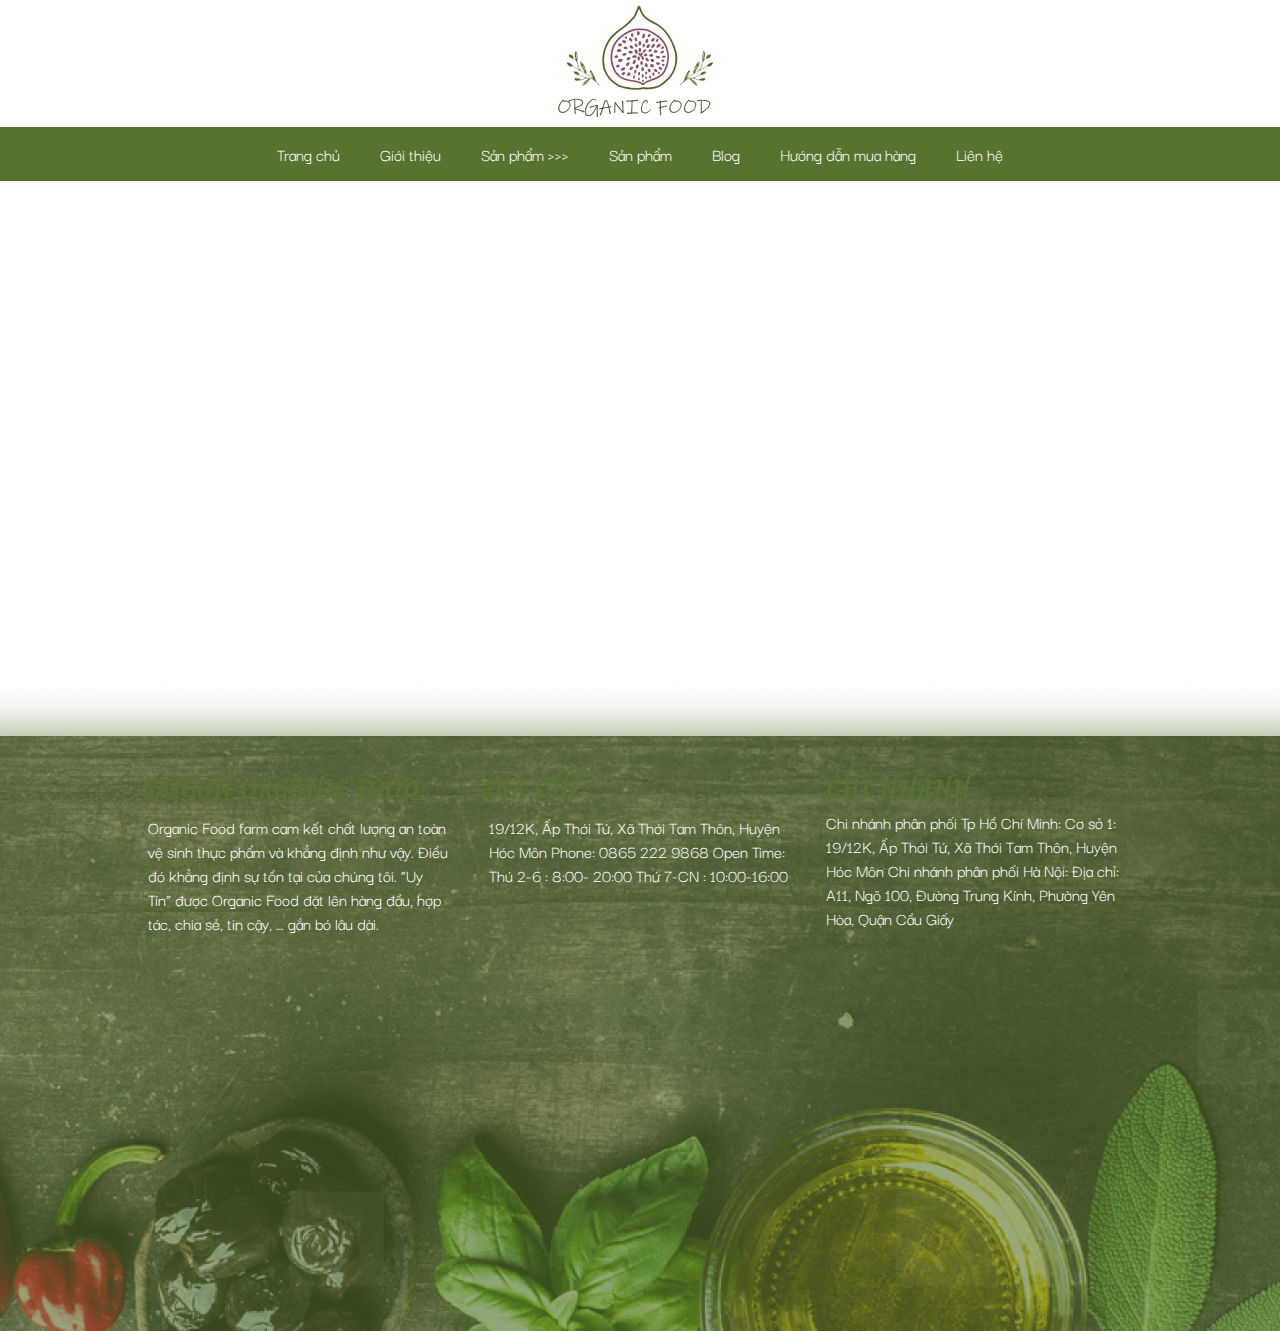
<file: html-con/sau-rieng.html>
<!doctype html>
<html><!-- InstanceBegin template="/Templates/temp-full.dwt" codeOutsideHTMLIsLocked="false" -->
<head>
<meta charset="utf-8">
<meta name="viewport" content="width=device-width, initial-scale=1">
<link rel="stylesheet" href="../css/thu-vien.css">

<link rel="stylesheet" href="../css/owl.carousel.css">
	<link rel="stylesheet" href="../css/owl.theme.default.css">
	<link rel="stylesheet" href="../css/main-style.css">
	 
<!-- InstanceBeginEditable name="doctitle" -->
<title>SAIGON ORGANIC FOOD</title>
<!-- InstanceEndEditable -->
<link href="../images/icon (2).png" rel="shortcut icon" type="image/x-icon">
<!-- InstanceBeginEditable name="head" -->
<!-- InstanceEndEditable -->
</head>

<body>
<div class="row justify-center"> <a href="../.html"><img src="../images/logo.png"></a> </div>
<nav class="bg-primary">
  <ul>
    <li><a href="../.html">Trang chủ</a></li>
    <li><a href="gioi-thieu.html">Giới thiệu</a></li>
    <li> <a href="#">Sản phẩm >>></a>
      <ul>
        <li><a href="trai-cay.html">Trái cây</a>
          <ul>
            <li><a href="#"> Trái cây ngoại nhập</a></li>
            <li><a href="#"> Trái cây Miền Tây</a></li>
            <li><a href="#"> Trái cây Miền Trung</a></li>
            <li><a href="#"> Trái cây Miền Bắc</a></li>
          </ul>
        </li>
        <li><a href="rau-cu.html">Rau Củ</a>
          <ul>
            <li><a href="#"> rau cu ngoại nhập</a></li>
            <li><a href="#"> rau cu Miền Tây</a></li>
            <li><a href="#"> rau cu Miền Trung</a></li>
            <li><a href="#"> rau cu Miền Bắc</a></li>
          </ul>
        </li>
        <li><a href="hat.html">Các loại hạt</a>
          <ul>
            <li><a href="#"> bla bsl</a></li>
            <li><a href="#"> rau cu Miền Tây</a></li>
            <li><a href="#"> rau cu Miền Trung</a></li>
            <li><a href="#"> rau cu Miền Bắc</a></li>
          </ul>
        </li>
      </ul>
    </li>
    <li class="megaDropdown"><a href="#">Sản phẩm</a>
      <div class="row mega-Menu">
        <div class="col-3">
          <h4>TRÁI CÂY</h4>
          <a href="#"> Trai cây ngoại nhập</a>
			<a href="#"> rau cu Miền Tây</a>
			<a href="#"> rau cu Miền Trung</a> 
			<a href="#"> rau cu Miền Bắc</a>
		  </div>
        <div class="col-3">
          <h4>RAU CỦ</h4>
          <a href="#"> rau cu ngoại nhập</a> 
			<a href="#"> rau cu Miền Tây</a> 
			<a href="#"> rau cu Miền Trung</a> 
			<a href="#"> rau cu Miền Bắc</a> 
		  </div>
        <div class="col-4"> <img src="../images/blog (1).jpg" class="img-100"> </div>
      </div>
    </li>
    <li><a href="#">Blog</a></li>
    <li><a href="huong-dan.html">Hướng dẫn mua hàng</a></li>
    <li><a href="lien-he.html">Liên hệ</a></li>
  </ul>
</nav>
<!-- InstanceBeginEditable name="main" -->
<main>
	<!--banner quagncao-->
	
	
	</main>
<!-- InstanceEndEditable -->
<footer>
  <div class="container">
    <div class="row">
      <div class="col-4">
        <h2>SAIGON ORGANIC FOOD</h2>
        <p>Organic Food farm cam kết chất lượng an toàn vệ sinh thực phẩm và khẳng định như vậy. Điều đó khẳng định sự tồn tại của chúng tôi. “Uy Tín” được Organic Food đặt lên hàng đầu, hợp tác, chia sẻ, tin cậy, … gắn bó lâu dài. </p>
      </div>
      <div class="col-4">
        <h2>ĐỊA CHỈ</h2>
        <p>19/12K, Ấp Thới Tứ, Xã Thới Tam Thôn, Huyện Hóc Môn
          Phone: 0865 222 9868
          Open Time: 
          Thú 2-6    : 8:00- 20:00
          Thứ 7-CN : 10:00-16:00 </p>
      </div>
      <div class="col-4">
        <h2>CHI NHÁNH</h2>
        Chi nhánh phân phối Tp Hồ Chí Minh:
        Cơ sở 1: 19/12K, Ấp Thới Tứ, Xã Thới Tam Thôn, Huyện Hóc Môn
        Chi nhánh phân phối Hà Nội:
        Địa chỉ: A11, Ngõ 100, Đường Trung Kính, Phường Yên Hòa, Quận Cầu Giấy </div>
    </div>
    <div class="row">
      <iframe src="https://www.google.com/maps/embed?pb=!1m18!1m12!1m3!1d3917.9072790568116!2d106.60590931508669!3d10.894650992241363!2m3!1f0!2f0!3f0!3m2!1i1024!2i768!4f13.1!3m3!1m2!1s0x3174d5ed041907b7%3A0x665d80cf6a95eb62!2zMTkvMTJEIFThu5UgNDgg4bqlcCBUaOG7m2kgdOG7qSwgVGjhu5tpIFRhbSBUaMO0biwgSMOzYyBNw7RuLCBUaMOgbmggcGjhu5EgSOG7kyBDaMOtIE1pbmgsIFZpZXRuYW0!5e0!3m2!1sen!2s!4v1655732635245!5m2!1sen!2s" width="100%" height="250" style="border:0;" allowfullscreen="" loading="lazy" referrerpolicy="no-referrer-when-downgrade"></iframe>
    </div>
  </div>
</footer>
	
	<script src="../js/jquery.min.js"></script>
	<script src="../js/owl.carousel.js"></script>
	<script src="../js/custom.js"></script>
	
</body>
<!-- InstanceEnd --></html>
</file>
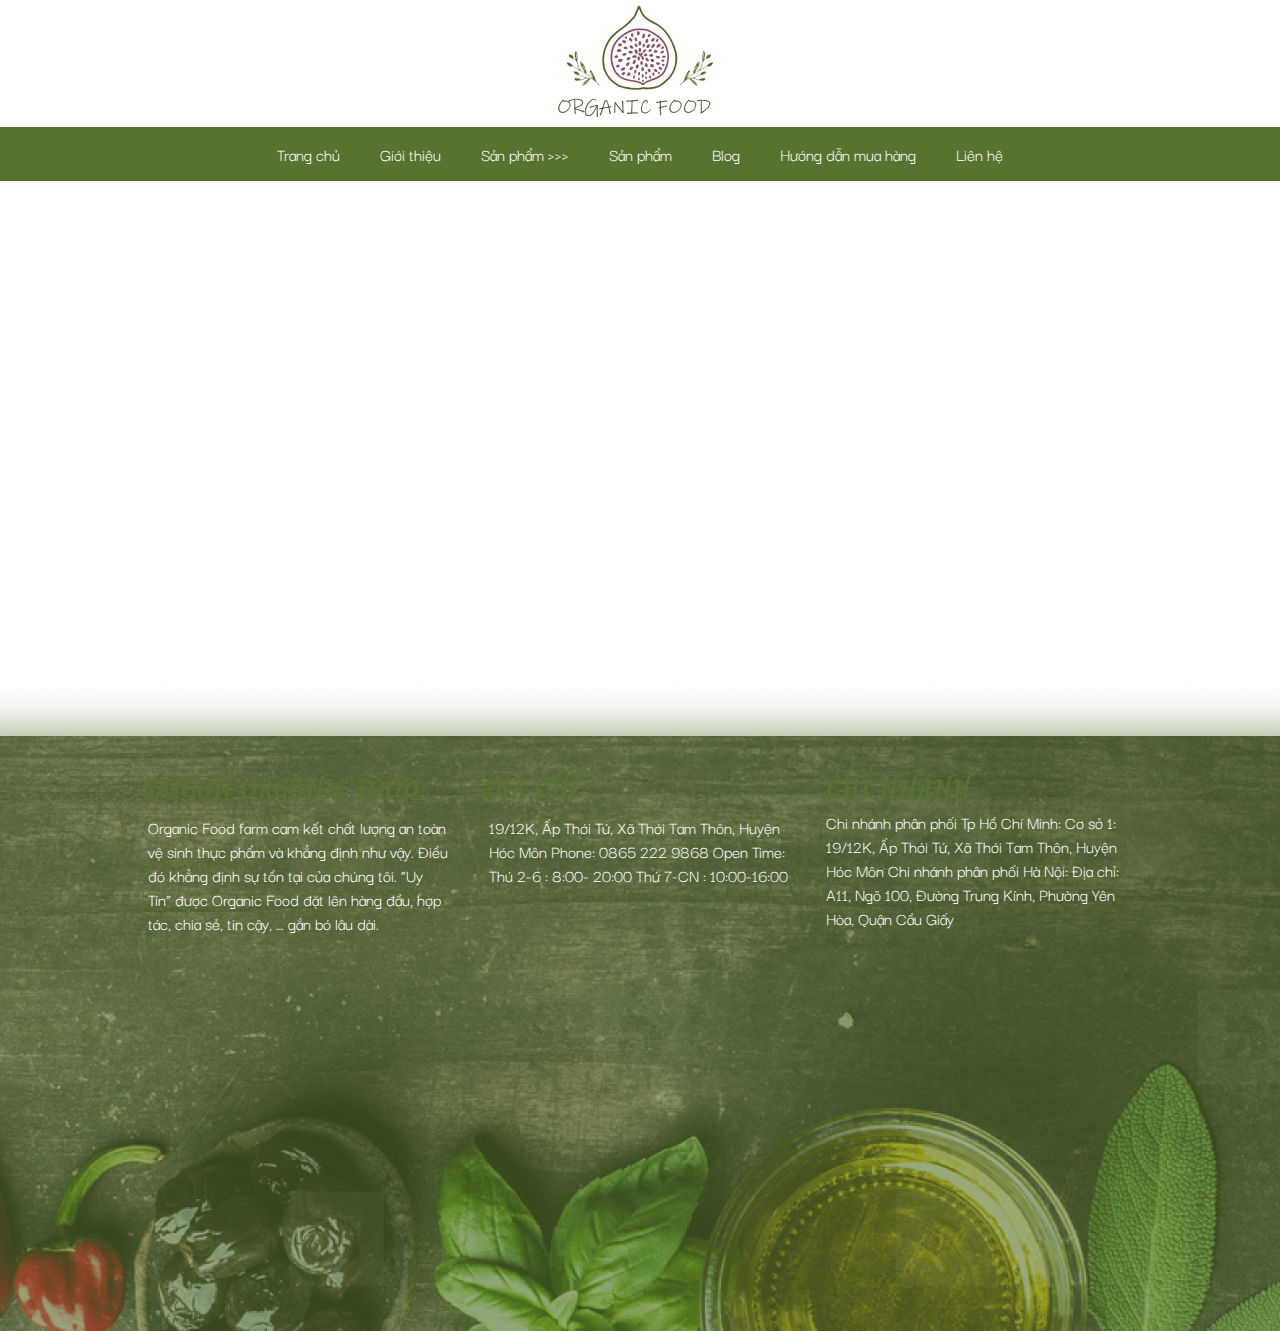
<file: Templates/temp-full.html>
<!DOCTYPE html>
<html>
  <head>
    <meta charset="utf-8" />
    <meta name="viewport" content="width=device-width, initial-scale=1" />
    <link rel="stylesheet" href="../css/thu-vien.css" />

    <link rel="stylesheet" href="../css/owl.carousel.css" />
    <link rel="stylesheet" href="../css/owl.theme.default.css" />
    <link rel="stylesheet" href="../css/main-style.css" />

    <!-- TemplateBeginEditable name="doctitle" -->
    <title>SAIGON ORGANIC FOOD</title>
    <!-- TemplateEndEditable -->
    <link
      href="../images/icon (2).png"
      rel="shortcut icon"
      type="image/x-icon"
    />
    <!-- TemplateBeginEditable name="head" -->
    <!-- TemplateEndEditable -->
  </head>

  <body>
    <div class="row justify-center">
      <a href="../.html"><img src="../images/logo.png" /></a>
    </div>
    <nav class="bg-primary">
      <ul>
        <li><a href="../.html">Trang chủ</a></li>
        <li><a href="../html-con/gioi-thieu.html">Giới thiệu</a></li>
        <li>
          <a href="#">Sản phẩm >>></a>
          <ul>
            <li>
              <a href="../html-con/trai-cay.html">Trái cây</a>
              <ul>
                <li><a href="#"> Trái cây ngoại nhập</a></li>
                <li><a href="#"> Trái cây Miền Tây</a></li>
                <li><a href="#"> Trái cây Miền Trung</a></li>
                <li><a href="#"> Trái cây Miền Bắc</a></li>
              </ul>
            </li>
            <li>
              <a href="../html-con/rau-cu.html">Rau Củ</a>
              <ul>
                <li><a href="#"> rau cu ngoại nhập</a></li>
                <li><a href="#"> rau cu Miền Tây</a></li>
                <li><a href="#"> rau cu Miền Trung</a></li>
                <li><a href="#"> rau cu Miền Bắc</a></li>
              </ul>
            </li>
            <li>
              <a href="../html-con/hat.html">Các loại hạt</a>
              <ul>
                <li><a href="#"> bla bsl</a></li>
                <li><a href="#"> rau cu Miền Tây</a></li>
                <li><a href="#"> rau cu Miền Trung</a></li>
                <li><a href="#"> rau cu Miền Bắc</a></li>
              </ul>
            </li>
          </ul>
        </li>
        <li class="megaDropdown">
          <a href="#">Sản phẩm</a>
          <div class="row mega-Menu">
            <div class="col-3">
              <h4>TRÁI CÂY</h4>
              <a href="#"> Trai cây ngoại nhập</a>
              <a href="#"> rau cu Miền Tây</a>
              <a href="#"> rau cu Miền Trung</a>
              <a href="#"> rau cu Miền Bắc</a>
            </div>
            <div class="col-3">
              <h4>RAU CỦ</h4>
              <a href="#"> rau cu ngoại nhập</a>
              <a href="#"> rau cu Miền Tây</a>
              <a href="#"> rau cu Miền Trung</a>
              <a href="#"> rau cu Miền Bắc</a>
            </div>
            <div class="col-4">
              <img src="../images/blog (1).jpg" class="img-100" />
            </div>
          </div>
        </li>
        <li><a href="#">Blog</a></li>
        <li><a href="../html-con/huong-dan.html">Hướng dẫn mua hàng</a></li>
        <li><a href="../html-con/lien-he.html">Liên hệ</a></li>
      </ul>
    </nav>
    <!-- TemplateBeginEditable name="main" -->
    <main>
      <!--banner quagncao-->
    </main>
    <!-- TemplateEndEditable -->
    <footer>
      <div class="container">
        <div class="row">
          <div class="col-4">
            <h2>SAIGON ORGANIC FOOD</h2>
            <p>
              Organic Food farm cam kết chất lượng an toàn vệ sinh thực phẩm và
              khẳng định như vậy. Điều đó khẳng định sự tồn tại của chúng tôi.
              “Uy Tín” được Organic Food đặt lên hàng đầu, hợp tác, chia sẻ, tin
              cậy, … gắn bó lâu dài.
            </p>
          </div>
          <div class="col-4">
            <h2>ĐỊA CHỈ</h2>
            <p>
              19/12K, Ấp Thới Tứ, Xã Thới Tam Thôn, Huyện Hóc Môn Phone: 0865
              222 9868 Open Time: Thú 2-6 : 8:00- 20:00 Thứ 7-CN : 10:00-16:00
            </p>
          </div>
          <div class="col-4">
            <h2>CHI NHÁNH</h2>
            Chi nhánh phân phối Tp Hồ Chí Minh: Cơ sở 1: 19/12K, Ấp Thới Tứ, Xã
            Thới Tam Thôn, Huyện Hóc Môn Chi nhánh phân phối Hà Nội: Địa chỉ:
            A11, Ngõ 100, Đường Trung Kính, Phường Yên Hòa, Quận Cầu Giấy
          </div>
        </div>
        <div class="row">
          <iframe
            src="https://www.google.com/maps/embed?pb=!1m18!1m12!1m3!1d3917.9072790568116!2d106.60590931508669!3d10.894650992241363!2m3!1f0!2f0!3f0!3m2!1i1024!2i768!4f13.1!3m3!1m2!1s0x3174d5ed041907b7%3A0x665d80cf6a95eb62!2zMTkvMTJEIFThu5UgNDgg4bqlcCBUaOG7m2kgdOG7qSwgVGjhu5tpIFRhbSBUaMO0biwgSMOzYyBNw7RuLCBUaMOgbmggcGjhu5EgSOG7kyBDaMOtIE1pbmgsIFZpZXRuYW0!5e0!3m2!1sen!2s!4v1655732635245!5m2!1sen!2s"
            width="100%"
            height="250"
            style="border: 0"
            allowfullscreen=""
            loading="lazy"
            referrerpolicy="no-referrer-when-downgrade"
          ></iframe>
        </div>
      </div>
    </footer>

    <script src="../js/jquery.min.js"></script>
    <script src="../js/owl.carousel.js"></script>
    <script src="../js/custom.js"></script>
  </body>
</html>
</file>
<file: css/thu-vien.css>
@charset "utf-8";
/* CSS Document */
@import url('https://fonts.googleapis.com/css2?family=Charm&family=Darker+Grotesque&display=swap');
body
{
	font-family: 'Darker Grotesque', sans-serif;
	font-size:18px ;
	color: #4E4E4E;
	margin: 0
}
h1,h2,h3{font-family: 'Charm', cursive; color:#58732F; margin-bottom: 0; padding-bottom: 0 }
p,h4,h5{ margin: 5px}
*{box-sizing: border-box}
.row{ display: flex; flex-wrap: wrap; }
.col-1 {width: 8.33%;}
.col-2 {width: 16.66%;}
.col-3 {width: 25%;}
.col-4 {width: 33.33%;}
.col-5 {width: 41.66%;}
.col-6 {width: 50%;}
.col-7 {width: 58.33%;}
.col-8 {width: 66.66%;}
.col-9 {width: 75%;}
.col-10 {width: 83.33%;}
.col-11 {width: 91.66%;}
.col-12 {width: 100%;}

[class*="col-"] {
  padding: 15px;
  /*border: 1px solid red;*/
}
.container-fluid{ width: 100%}
.container{ width: 80%; margin: auto}
.text-center{ text-align: center}
.text-right{ text-align: right}
.text-primary{color: #58732F}
.bg-primary{ background-color: #58732F}
.text-secondary{color: #D46702}
.bg-secondary{ background-color: #D46702}
.bg-light{ background: #eee}
.text-dark{ color: #4E4E4E}
.text-light {color: #F2F0EB}
.btn-primary{ border: none; background: #58732F; padding: 5px 15px; border-radius:5px; color: #fff;  }
.btn-primary:hover{ background: #E71182}

.btn-light{border: none; background: #eee; padding: 5px 15px; border-radius:10px; color: #333}
.btn-light:hover{ background: #939393}
/*--- style cho chế độ flex-- cãnh chỉnh các item theo chiều ngang-- */
.d-flex{ display: flex}
.justify-center{ justify-content: center}
.justify-between{ justify-content: space-between}
.justify-around{ justify-content: space-around}
.justify-end{ justify-content: flex-end}
.align-items-center{ align-items: center}
.align-items-end{ align-items:flex-end}
.align-items-start{ align-items: flex-start}
.flex-row-reverse{ flex-direction: row-reverse}
.flex-column{ flex-direction: column}
.flex-column-reverse{ flex-direction:column-reverse}
.py-50{ padding-bottom: 50px; padding-top: 50px}
/*------------------style thu vien img-------------*/
.img-100{	width: 100%; height: auto}
.img-rounded{ border-radius: 15px}
.img-circle{ border-radius: 50%}
.my-50{ margin-bottom: 50px; margin-top: 50px}
.py-50{ padding-bottom: 50px; padding-top: 50px}
.ml-20{margin-left: 20px}
.py-10{padding-bottom: 5px; padding-top: 10px; margin: 10px}
</file>
<file: css/main-style.css>
@charset "utf-8";
/* CSS Document */
nav{padding: 10px }
nav ul{ 
	margin: 0; padding: 0; list-style: none;
	display: flex;
	justify-content: center;
	align-items: center
}
nav ul li{ position: relative}  
nav ul li a{
	text-decoration: none; 
	color: #fff;
	padding: 5px 20px;
	border-radius: 10px;
	display: block;
	
}
nav ul li a:hover{ border: 1px solid #fff}
/*-- style cho menu con ----*/
nav ul ul {
	position: absolute; 
	width: 120%; left: 0; 
	background:  #58732F;
	border-radius: 15px;
	flex-direction: column;
	align-items: flex-start;
	opacity: 0;top: 450%; 	visibility: hidden;
	transition: all .5s	
	/*display:none*/
}
nav ul li:hover >ul{  opacity: 1; top: 110%; visibility: visible}
nav ul ul ul{ position: absolute; left:350%; width: 200px; top: 10% }
nav ul ul li:hover >ul{  left:120%; top: 0}
main{ min-height: 500px}

footer{ 
	min-height: 650px;
	background-image: url("../images/bg-footer.jpg");
	background-position: center top;
	background-repeat: no-repeat;
	padding-top: 50px; color: #fff

}
.banner,.banner-item{ position: relative}
.banner-caption
{ 
	position: absolute; 
	top: 10%; right: 5%; 
	width: 50%; color:#fff;
	background: rgba(0,0,0,0.2); 
	padding: 20px
}
.megaDropdown{ position: relative}
.megaDropdown .mega-Menu{ 
	position: absolute; top:200%; align-items: flex-start; justify-content: space-around;
	width: 800%; left: -250%; background:#eee; transition: all 1s; visibility: hidden; z-index: 99999; opacity: 0
}
.megaDropdown .mega-Menu a{  color: #333}
.megaDropdown .mega-Menu h4{ padding-left: 20px}

.megaDropdown:hover >.mega-Menu{  top: 100%; visibility: visible; opacity: 1}

#dm .owl-nav { /*box lớn 100% chứa 2 mũi tên trái và phải */
	position: absolute; left: 0; width: 100%;  top: 30%;
}
#dm .owl-nav .owl-prev{ left: -50px; color: aqua} /* mũi tên trái*/
#dm .owl-nav .owl-next{ right: -50px; color: aqua} /* mũi tên phải*/
#dm .owl-dots {/*box lớn 100% chứa các button tròn */
	position: absolute;  width: 100%; text-align: center; bottom: -20px
}
#dm .owl-dots .owl-dot span {
      width: 12px;
      height: 12px;
      margin: 5px 7px;
      background:#333;
}
#dm .owl-dots .owl-dot:hover span,
#dm .owl-dots .owl-dot.active span
{ background-color: #DD9000}
#danhmuc .caption-dm {padding-bottom: 10px; background:#58732F; border: 2px solid #eee; border-radius: 8px; 
width: 80%; position: relative; margin-top: -30px; margin-left: 10%
}#danhmuc .caption-dm h3{ margin: 5px}

/* Style the tab */
.tab {
  overflow: hidden; 
	display: flex;
	justify-content:center
		
}

/* Style the buttons inside the tab */
.tab button {
  background-color:#fff; 
  border: 1px solid #95DD77;
  outline: none;
  cursor: pointer;
  padding: 5px 16px;
  transition: 0.3s;
  font-size: 17px;border-radius: 8px; margin: 5px 10px; margin-bottom: 0
}

/* Change background color of buttons on hover */
.tab button:hover {
  background-color: tomato; color: #fff
}

/* Create an active/current tablink class */
.tab button.active {
  background-color: forestgreen; color: #fff
}

/* Style the tab content */
.tabcontent {
  display: none;
  padding: 0px 12px;
  border:none
 
}

/* Style the close button */
.topright {
  float: right;
  cursor: pointer "../images/imager_1_9818_700.png";
  font-size: 28px
}

.blog-content { padding: 50px 15px; border-radius: 10px; text-align: center}
.tieudeTrang-lh{background: url("../images/banner.png") no-repeat center center; min-height: 300px; display: flex; justify-content: center; align-items: center}
.tieudeTrang-lh div{padding: 5px 10px; font-weight: 500; font-size: 2rem; color:#fff}
.form-control{width:100%; margin-bottom: 10px; padding: 15px; border-radius:5px; border: 1px solid #58732F; color: #58732F}
</file>
